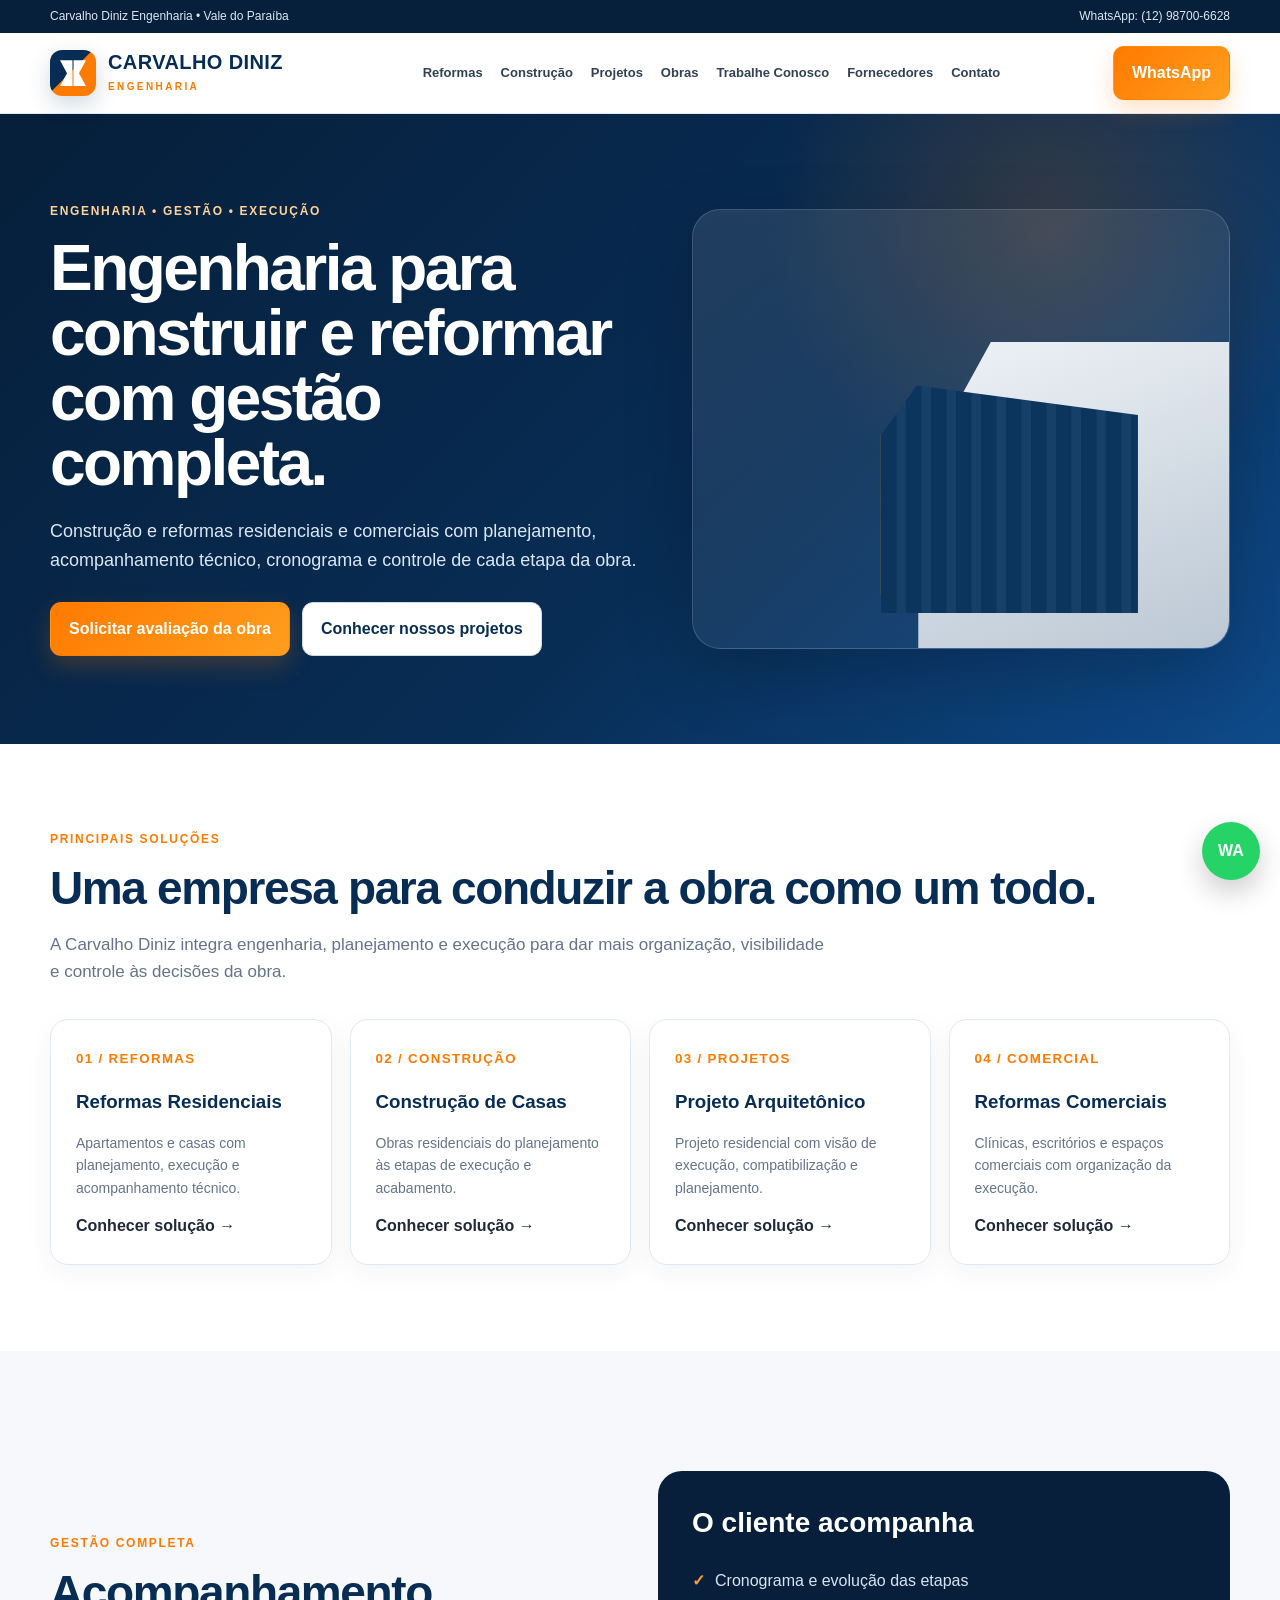
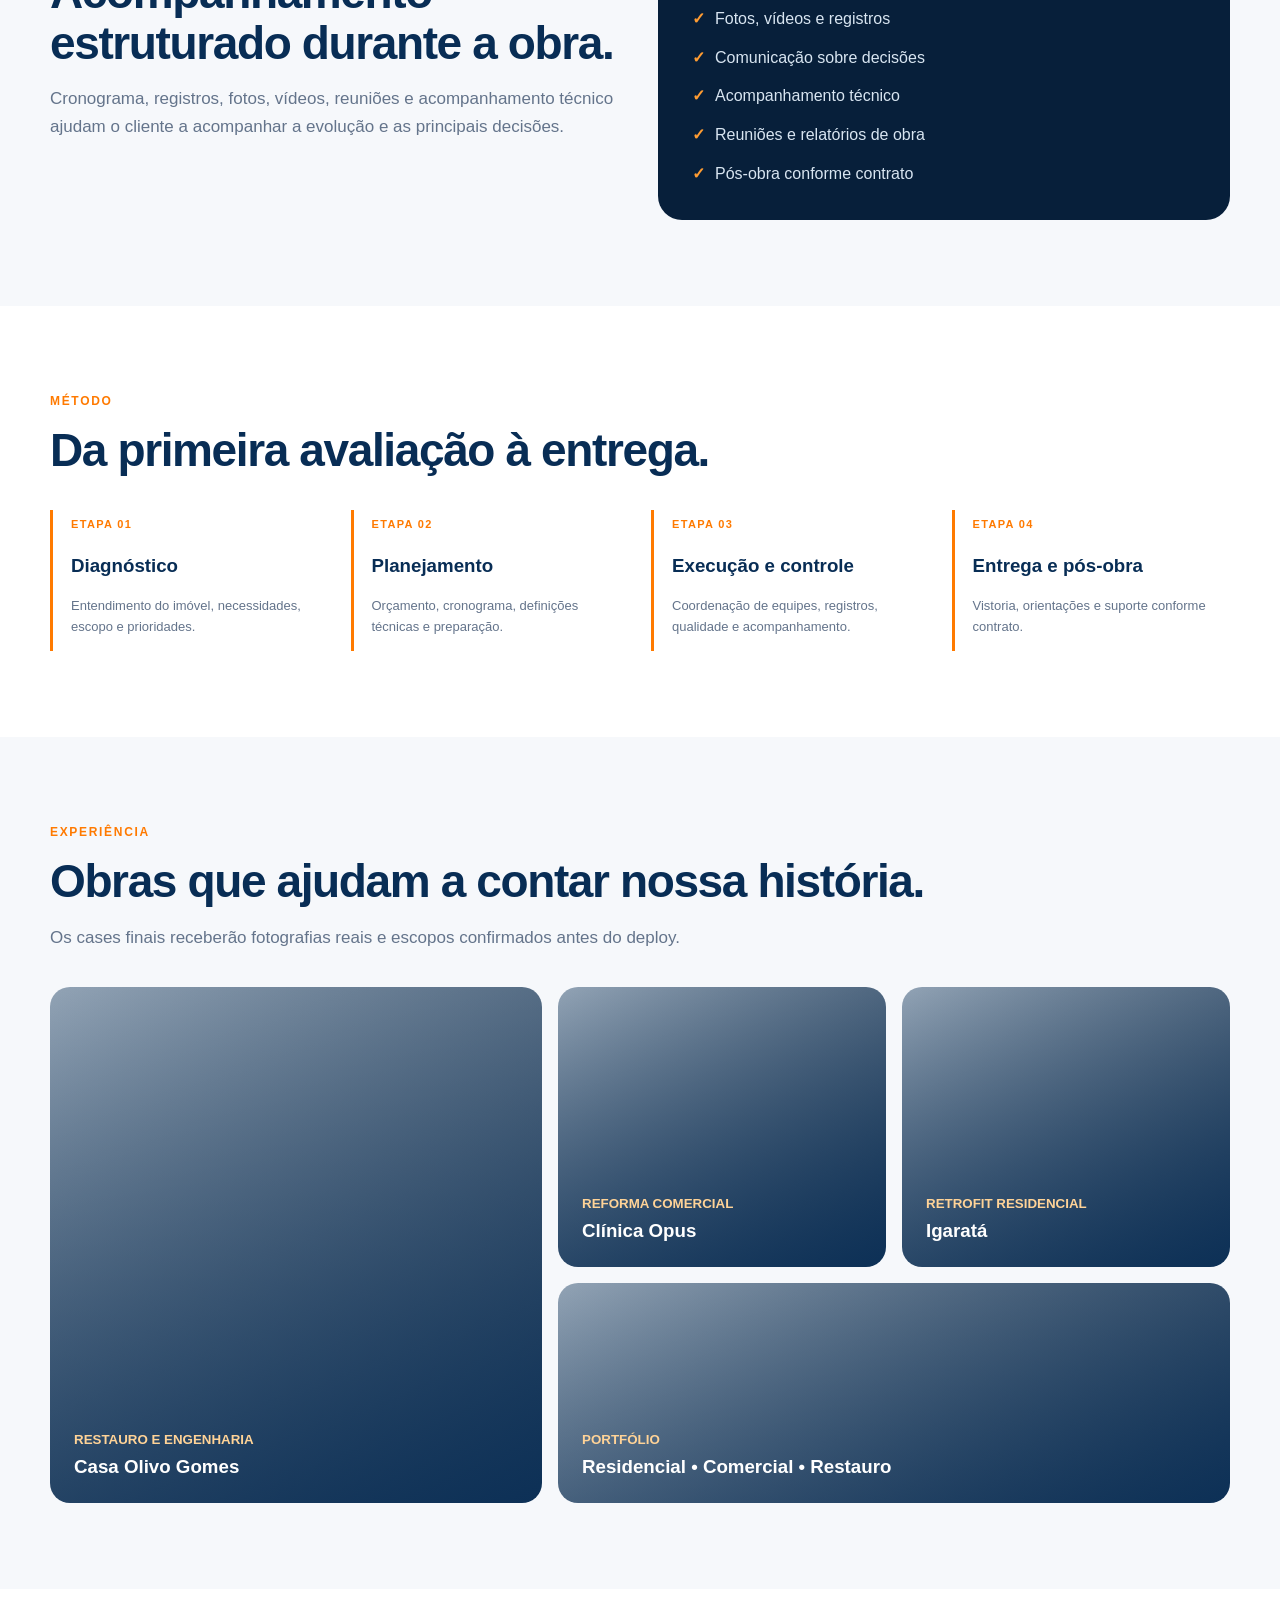
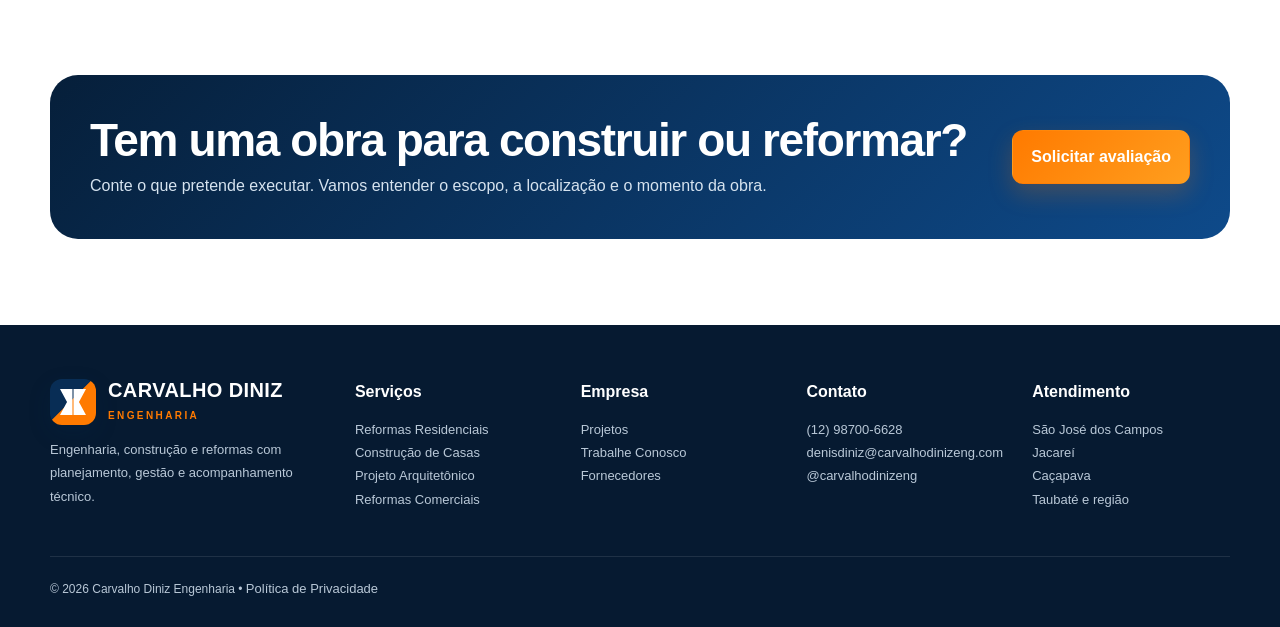
<file: index.html>
<!doctype html><html lang="pt-BR"><head>
<meta charset="utf-8"><meta name="viewport" content="width=device-width,initial-scale=1">
<title>Carvalho Diniz Engenharia | Construção e Reformas no Vale do Paraíba</title><meta name="description" content="Construção e reformas residenciais e comerciais com gestão completa, planejamento e acompanhamento técnico em São José dos Campos e região.">
<link rel="canonical" href="https://www.carvalhodinizeng.com/">
<meta property="og:type" content="website"><meta property="og:title" content="Carvalho Diniz Engenharia | Construção e Reformas no Vale do Paraíba"><meta property="og:description" content="Construção e reformas residenciais e comerciais com gestão completa, planejamento e acompanhamento técnico em São José dos Campos e região.">
<meta property="og:url" content="https://www.carvalhodinizeng.com/">
<link rel="stylesheet" href="assets/styles.css">
</head><body>
<div class="topbar"><div class="container"><span>Carvalho Diniz Engenharia • Vale do Paraíba</span><span>WhatsApp: (12) 98700-6628</span></div></div>
<header class="site-header"><div class="container nav">
<a class="brand" href="https://htmlpreview.github.io/?https://github.com/CarvalhoDiniz/site-carvalho-diniz/blob/github-pages-preview/index.html"><span class="brand-mark" aria-hidden="true"></span><span class="brand-text"><strong>CARVALHO DINIZ</strong><span>ENGENHARIA</span></span></a>
<nav class="nav-links">
<a href="https://htmlpreview.github.io/?https://github.com/CarvalhoDiniz/site-carvalho-diniz/blob/github-pages-preview/reformas-residenciais/index.html">Reformas</a><a href="https://htmlpreview.github.io/?https://github.com/CarvalhoDiniz/site-carvalho-diniz/blob/github-pages-preview/construcao-de-casas/index.html">Construção</a><a href="https://htmlpreview.github.io/?https://github.com/CarvalhoDiniz/site-carvalho-diniz/blob/github-pages-preview/projeto-arquitetonico/index.html">Projetos</a><a href="https://htmlpreview.github.io/?https://github.com/CarvalhoDiniz/site-carvalho-diniz/blob/github-pages-preview/projetos/index.html">Obras</a><a href="https://htmlpreview.github.io/?https://github.com/CarvalhoDiniz/site-carvalho-diniz/blob/github-pages-preview/trabalhe-conosco/index.html">Trabalhe Conosco</a><a href="https://htmlpreview.github.io/?https://github.com/CarvalhoDiniz/site-carvalho-diniz/blob/github-pages-preview/fornecedores/index.html">Fornecedores</a><a href="https://htmlpreview.github.io/?https://github.com/CarvalhoDiniz/site-carvalho-diniz/blob/github-pages-preview/contato/index.html">Contato</a>
</nav><div class="nav-cta"><button class="menu-btn" type="button">Menu</button><a class="btn btn-primary" data-track="whatsapp" href="https://wa.me/5512987006628">WhatsApp</a></div>
</div></header>
<main>
<section class="hero"><div class="container hero-grid"><div><div class="eyebrow">Engenharia • Gestão • Execução</div><h1>Engenharia para construir e reformar com gestão completa.</h1><p>Construção e reformas residenciais e comerciais com planejamento, acompanhamento técnico, cronograma e controle de cada etapa da obra.</p><div class="hero-actions"><a class="btn btn-primary" data-track="whatsapp" href="https://wa.me/5512987006628">Solicitar avaliação da obra</a><a class="btn btn-secondary" href="https://htmlpreview.github.io/?https://github.com/CarvalhoDiniz/site-carvalho-diniz/blob/github-pages-preview/projetos/index.html">Conhecer nossos projetos</a></div></div><div class="hero-visual" aria-label="Ilustração arquitetônica"></div></div></section>
<section class="section"><div class="container"><div class="eyebrow dark">Principais soluções</div><h2>Uma empresa para conduzir a obra como um todo.</h2><p class="lead">A Carvalho Diniz integra engenharia, planejamento e execução para dar mais organização, visibilidade e controle às decisões da obra.</p>
<div class="grid-4">
<div class="card"><small>01 / REFORMAS</small><h3>Reformas Residenciais</h3><p>Apartamentos e casas com planejamento, execução e acompanhamento técnico.</p><a href="https://htmlpreview.github.io/?https://github.com/CarvalhoDiniz/site-carvalho-diniz/blob/github-pages-preview/reformas-residenciais/index.html"><strong>Conhecer solução →</strong></a></div>
<div class="card"><small>02 / CONSTRUÇÃO</small><h3>Construção de Casas</h3><p>Obras residenciais do planejamento às etapas de execução e acabamento.</p><a href="https://htmlpreview.github.io/?https://github.com/CarvalhoDiniz/site-carvalho-diniz/blob/github-pages-preview/construcao-de-casas/index.html"><strong>Conhecer solução →</strong></a></div>
<div class="card"><small>03 / PROJETOS</small><h3>Projeto Arquitetônico</h3><p>Projeto residencial com visão de execução, compatibilização e planejamento.</p><a href="https://htmlpreview.github.io/?https://github.com/CarvalhoDiniz/site-carvalho-diniz/blob/github-pages-preview/projeto-arquitetonico/index.html"><strong>Conhecer solução →</strong></a></div>
<div class="card"><small>04 / COMERCIAL</small><h3>Reformas Comerciais</h3><p>Clínicas, escritórios e espaços comerciais com organização da execução.</p><a href="https://htmlpreview.github.io/?https://github.com/CarvalhoDiniz/site-carvalho-diniz/blob/github-pages-preview/reformas-comerciais/index.html"><strong>Conhecer solução →</strong></a></div>
</div></div></section>
<section class="section alt"><div class="container grid-2"><div><div class="eyebrow dark">Gestão completa</div><h2>Acompanhamento estruturado durante a obra.</h2><p class="lead">Cronograma, registros, fotos, vídeos, reuniões e acompanhamento técnico ajudam o cliente a acompanhar a evolução e as principais decisões.</p></div><div class="feature-list"><h3>O cliente acompanha</h3><ul><li>Cronograma e evolução das etapas</li><li>Fotos, vídeos e registros</li><li>Comunicação sobre decisões</li><li>Acompanhamento técnico</li><li>Reuniões e relatórios de obra</li><li>Pós-obra conforme contrato</li></ul></div></div></section>
<section class="section"><div class="container"><div class="eyebrow dark">Método</div><h2>Da primeira avaliação à entrega.</h2><div class="steps"><div class="step"><b>ETAPA 01</b><h3>Diagnóstico</h3><p>Entendimento do imóvel, necessidades, escopo e prioridades.</p></div><div class="step"><b>ETAPA 02</b><h3>Planejamento</h3><p>Orçamento, cronograma, definições técnicas e preparação.</p></div><div class="step"><b>ETAPA 03</b><h3>Execução e controle</h3><p>Coordenação de equipes, registros, qualidade e acompanhamento.</p></div><div class="step"><b>ETAPA 04</b><h3>Entrega e pós-obra</h3><p>Vistoria, orientações e suporte conforme contrato.</p></div></div></div></section>
<section class="section alt"><div class="container"><div class="eyebrow dark">Experiência</div><h2>Obras que ajudam a contar nossa história.</h2><p class="lead">Os cases finais receberão fotografias reais e escopos confirmados antes do deploy.</p><div class="case-grid"><div class="case"><div><small>RESTAURO E ENGENHARIA</small><h3>Casa Olivo Gomes</h3></div></div><div class="case"><div><small>REFORMA COMERCIAL</small><h3>Clínica Opus</h3></div></div><div class="case"><div><small>RETROFIT RESIDENCIAL</small><h3>Igaratá</h3></div></div><div class="case"><div><small>PORTFÓLIO</small><h3>Residencial • Comercial • Restauro</h3></div></div></div></div></section>
<section class="section"><div class="container"><div class="cta-band"><div><h2>Tem uma obra para construir ou reformar?</h2><p>Conte o que pretende executar. Vamos entender o escopo, a localização e o momento da obra.</p></div><a class="btn btn-primary" data-track="whatsapp" href="https://wa.me/5512987006628">Solicitar avaliação</a></div></div></section>
</main>
<footer class="site-footer"><div class="container footer-grid">
<div><a class="brand" href="https://htmlpreview.github.io/?https://github.com/CarvalhoDiniz/site-carvalho-diniz/blob/github-pages-preview/index.html"><span class="brand-mark"></span><span class="brand-text"><strong style="color:#fff">CARVALHO DINIZ</strong><span>ENGENHARIA</span></span></a><p>Engenharia, construção e reformas com planejamento, gestão e acompanhamento técnico.</p></div>
<div><h4>Serviços</h4><p><a href="https://htmlpreview.github.io/?https://github.com/CarvalhoDiniz/site-carvalho-diniz/blob/github-pages-preview/reformas-residenciais/index.html">Reformas Residenciais</a><br><a href="https://htmlpreview.github.io/?https://github.com/CarvalhoDiniz/site-carvalho-diniz/blob/github-pages-preview/construcao-de-casas/index.html">Construção de Casas</a><br><a href="https://htmlpreview.github.io/?https://github.com/CarvalhoDiniz/site-carvalho-diniz/blob/github-pages-preview/projeto-arquitetonico/index.html">Projeto Arquitetônico</a><br><a href="https://htmlpreview.github.io/?https://github.com/CarvalhoDiniz/site-carvalho-diniz/blob/github-pages-preview/reformas-comerciais/index.html">Reformas Comerciais</a></p></div>
<div><h4>Empresa</h4><p><a href="https://htmlpreview.github.io/?https://github.com/CarvalhoDiniz/site-carvalho-diniz/blob/github-pages-preview/projetos/index.html">Projetos</a><br><a href="https://htmlpreview.github.io/?https://github.com/CarvalhoDiniz/site-carvalho-diniz/blob/github-pages-preview/trabalhe-conosco/index.html">Trabalhe Conosco</a><br><a href="https://htmlpreview.github.io/?https://github.com/CarvalhoDiniz/site-carvalho-diniz/blob/github-pages-preview/fornecedores/index.html">Fornecedores</a></p></div>
<div><h4>Contato</h4><p><a data-track="phone" href="tel:+5512987006628">(12) 98700-6628</a><br>denisdiniz@carvalhodinizeng.com<br><a href="https://www.instagram.com/carvalhodinizeng/" target="_blank" rel="noopener">@carvalhodinizeng</a></p></div>
<div><h4>Atendimento</h4><p>São José dos Campos<br>Jacareí<br>Caçapava<br>Taubaté e região</p></div>
</div><div class="container footer-bottom">© <span data-year></span> Carvalho Diniz Engenharia • <a href="https://htmlpreview.github.io/?https://github.com/CarvalhoDiniz/site-carvalho-diniz/blob/github-pages-preview/politica-de-privacidade/index.html">Política de Privacidade</a></div></footer>
<a class="whatsapp-float" data-track="whatsapp" href="https://wa.me/5512987006628" aria-label="Falar no WhatsApp">WA</a>
<script src="/assets/site.js"></script></body></html>
</file>
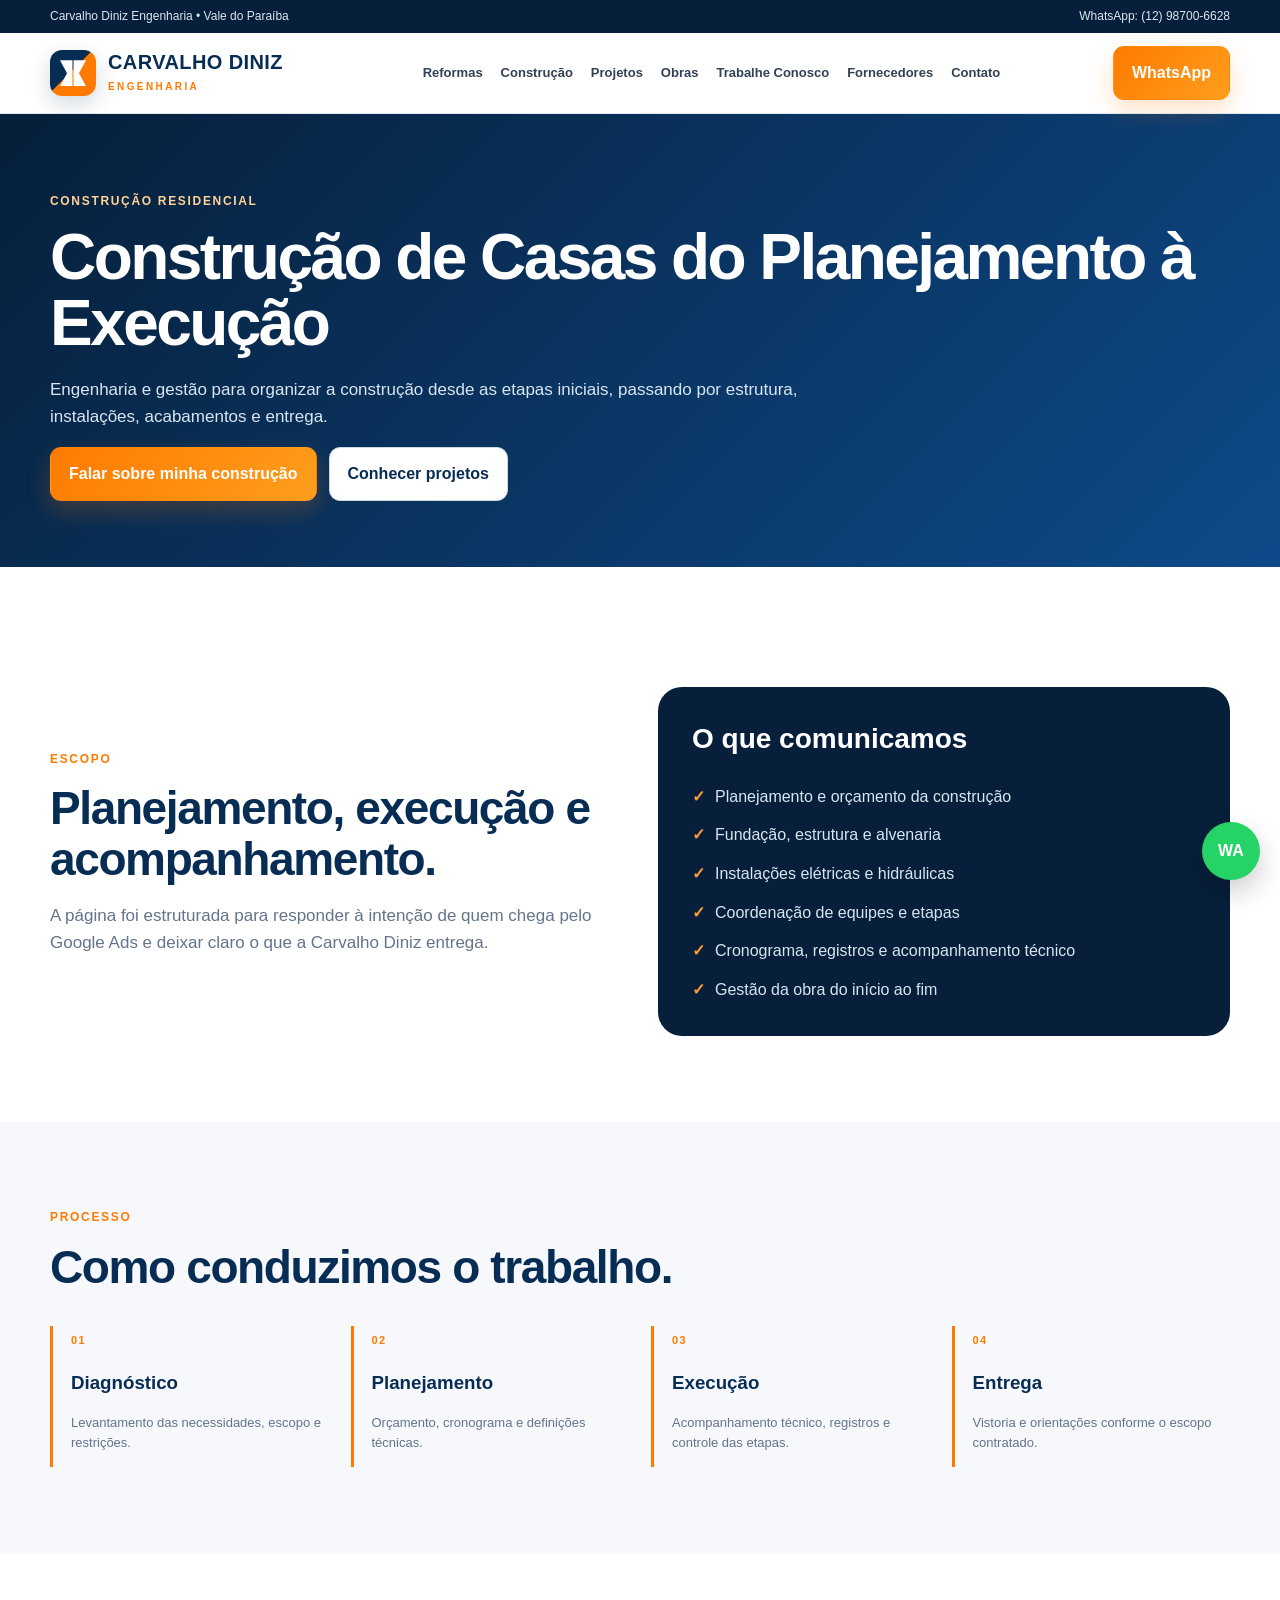
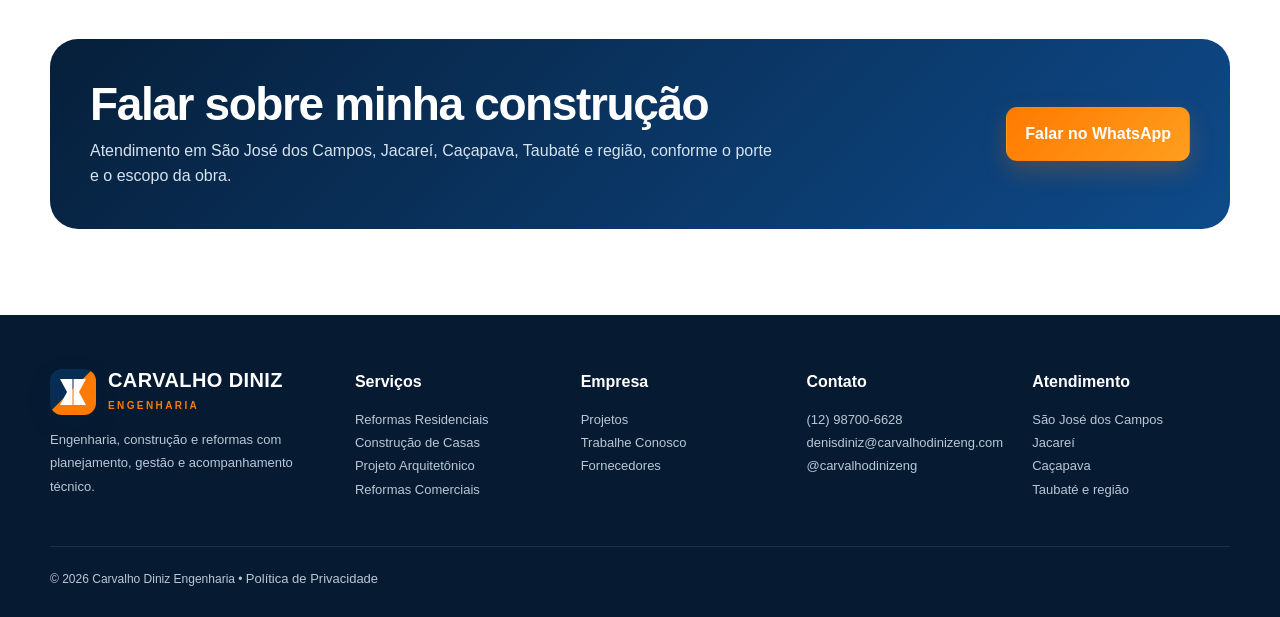
<file: construcao-de-casas/index.html>
<!doctype html><html lang="pt-BR"><head>
<meta charset="utf-8"><meta name="viewport" content="width=device-width,initial-scale=1">
<title>Construção de Casas em SJC e Região | Carvalho Diniz Engenharia</title><meta name="description" content="Construção de casas com planejamento, gestão e acompanhamento técnico em São José dos Campos e Vale do Paraíba.">
<link rel="canonical" href="https://www.carvalhodinizeng.com/construcao-de-casas/">
<meta property="og:type" content="website"><meta property="og:title" content="Construção de Casas em SJC e Região | Carvalho Diniz Engenharia"><meta property="og:description" content="Construção de casas com planejamento, gestão e acompanhamento técnico em São José dos Campos e Vale do Paraíba.">
<meta property="og:url" content="https://www.carvalhodinizeng.com/construcao-de-casas/">
<link rel="stylesheet" href="../assets/styles.css">
</head><body>
<div class="topbar"><div class="container"><span>Carvalho Diniz Engenharia • Vale do Paraíba</span><span>WhatsApp: (12) 98700-6628</span></div></div>
<header class="site-header"><div class="container nav">
<a class="brand" href="https://htmlpreview.github.io/?https://github.com/CarvalhoDiniz/site-carvalho-diniz/blob/github-pages-preview/index.html"><span class="brand-mark" aria-hidden="true"></span><span class="brand-text"><strong>CARVALHO DINIZ</strong><span>ENGENHARIA</span></span></a>
<nav class="nav-links">
<a href="https://htmlpreview.github.io/?https://github.com/CarvalhoDiniz/site-carvalho-diniz/blob/github-pages-preview/reformas-residenciais/index.html">Reformas</a><a href="https://htmlpreview.github.io/?https://github.com/CarvalhoDiniz/site-carvalho-diniz/blob/github-pages-preview/construcao-de-casas/index.html">Construção</a><a href="https://htmlpreview.github.io/?https://github.com/CarvalhoDiniz/site-carvalho-diniz/blob/github-pages-preview/projeto-arquitetonico/index.html">Projetos</a><a href="https://htmlpreview.github.io/?https://github.com/CarvalhoDiniz/site-carvalho-diniz/blob/github-pages-preview/projetos/index.html">Obras</a><a href="https://htmlpreview.github.io/?https://github.com/CarvalhoDiniz/site-carvalho-diniz/blob/github-pages-preview/trabalhe-conosco/index.html">Trabalhe Conosco</a><a href="https://htmlpreview.github.io/?https://github.com/CarvalhoDiniz/site-carvalho-diniz/blob/github-pages-preview/fornecedores/index.html">Fornecedores</a><a href="https://htmlpreview.github.io/?https://github.com/CarvalhoDiniz/site-carvalho-diniz/blob/github-pages-preview/contato/index.html">Contato</a>
</nav><div class="nav-cta"><button class="menu-btn" type="button">Menu</button><a class="btn btn-primary" data-track="whatsapp" href="https://wa.me/5512987006628">WhatsApp</a></div>
</div></header>
<main><section class="subhero"><div class="container"><div class="eyebrow">Construção residencial</div><h1>Construção de Casas do Planejamento à Execução</h1><p>Engenharia e gestão para organizar a construção desde as etapas iniciais, passando por estrutura, instalações, acabamentos e entrega.</p><div class="hero-actions"><a class="btn btn-primary" data-track="whatsapp" href="https://wa.me/5512987006628">Falar sobre minha construção</a><a class="btn btn-secondary" href="https://htmlpreview.github.io/?https://github.com/CarvalhoDiniz/site-carvalho-diniz/blob/github-pages-preview/projetos/index.html">Conhecer projetos</a></div></div></section>
<section class="section"><div class="container grid-2"><div><div class="eyebrow dark">Escopo</div><h2>Planejamento, execução e acompanhamento.</h2><p class="lead">A página foi estruturada para responder à intenção de quem chega pelo Google Ads e deixar claro o que a Carvalho Diniz entrega.</p></div><div class="feature-list"><h3>O que comunicamos</h3><ul><li>Planejamento e orçamento da construção</li><li>Fundação, estrutura e alvenaria</li><li>Instalações elétricas e hidráulicas</li><li>Coordenação de equipes e etapas</li><li>Cronograma, registros e acompanhamento técnico</li><li>Gestão da obra do início ao fim</li></ul></div></div></section>
<section class="section alt"><div class="container"><div class="eyebrow dark">Processo</div><h2>Como conduzimos o trabalho.</h2><div class="steps"><div class="step"><b>01</b><h3>Diagnóstico</h3><p>Levantamento das necessidades, escopo e restrições.</p></div><div class="step"><b>02</b><h3>Planejamento</h3><p>Orçamento, cronograma e definições técnicas.</p></div><div class="step"><b>03</b><h3>Execução</h3><p>Acompanhamento técnico, registros e controle das etapas.</p></div><div class="step"><b>04</b><h3>Entrega</h3><p>Vistoria e orientações conforme o escopo contratado.</p></div></div></div></section>
<section class="section"><div class="container"><div class="cta-band"><div><h2>Falar sobre minha construção</h2><p>Atendimento em São José dos Campos, Jacareí, Caçapava, Taubaté e região, conforme o porte e o escopo da obra.</p></div><a class="btn btn-primary" data-track="whatsapp" href="https://wa.me/5512987006628">Falar no WhatsApp</a></div></div></section></main>
<footer class="site-footer"><div class="container footer-grid">
<div><a class="brand" href="https://htmlpreview.github.io/?https://github.com/CarvalhoDiniz/site-carvalho-diniz/blob/github-pages-preview/index.html"><span class="brand-mark"></span><span class="brand-text"><strong style="color:#fff">CARVALHO DINIZ</strong><span>ENGENHARIA</span></span></a><p>Engenharia, construção e reformas com planejamento, gestão e acompanhamento técnico.</p></div>
<div><h4>Serviços</h4><p><a href="https://htmlpreview.github.io/?https://github.com/CarvalhoDiniz/site-carvalho-diniz/blob/github-pages-preview/reformas-residenciais/index.html">Reformas Residenciais</a><br><a href="https://htmlpreview.github.io/?https://github.com/CarvalhoDiniz/site-carvalho-diniz/blob/github-pages-preview/construcao-de-casas/index.html">Construção de Casas</a><br><a href="https://htmlpreview.github.io/?https://github.com/CarvalhoDiniz/site-carvalho-diniz/blob/github-pages-preview/projeto-arquitetonico/index.html">Projeto Arquitetônico</a><br><a href="https://htmlpreview.github.io/?https://github.com/CarvalhoDiniz/site-carvalho-diniz/blob/github-pages-preview/reformas-comerciais/index.html">Reformas Comerciais</a></p></div>
<div><h4>Empresa</h4><p><a href="https://htmlpreview.github.io/?https://github.com/CarvalhoDiniz/site-carvalho-diniz/blob/github-pages-preview/projetos/index.html">Projetos</a><br><a href="https://htmlpreview.github.io/?https://github.com/CarvalhoDiniz/site-carvalho-diniz/blob/github-pages-preview/trabalhe-conosco/index.html">Trabalhe Conosco</a><br><a href="https://htmlpreview.github.io/?https://github.com/CarvalhoDiniz/site-carvalho-diniz/blob/github-pages-preview/fornecedores/index.html">Fornecedores</a></p></div>
<div><h4>Contato</h4><p><a data-track="phone" href="tel:+5512987006628">(12) 98700-6628</a><br>denisdiniz@carvalhodinizeng.com<br><a href="https://www.instagram.com/carvalhodinizeng/" target="_blank" rel="noopener">@carvalhodinizeng</a></p></div>
<div><h4>Atendimento</h4><p>São José dos Campos<br>Jacareí<br>Caçapava<br>Taubaté e região</p></div>
</div><div class="container footer-bottom">© <span data-year></span> Carvalho Diniz Engenharia • <a href="https://htmlpreview.github.io/?https://github.com/CarvalhoDiniz/site-carvalho-diniz/blob/github-pages-preview/politica-de-privacidade/index.html">Política de Privacidade</a></div></footer>
<a class="whatsapp-float" data-track="whatsapp" href="https://wa.me/5512987006628" aria-label="Falar no WhatsApp">WA</a>
<script src="../assets/site.js"></script></body></html>
</file>
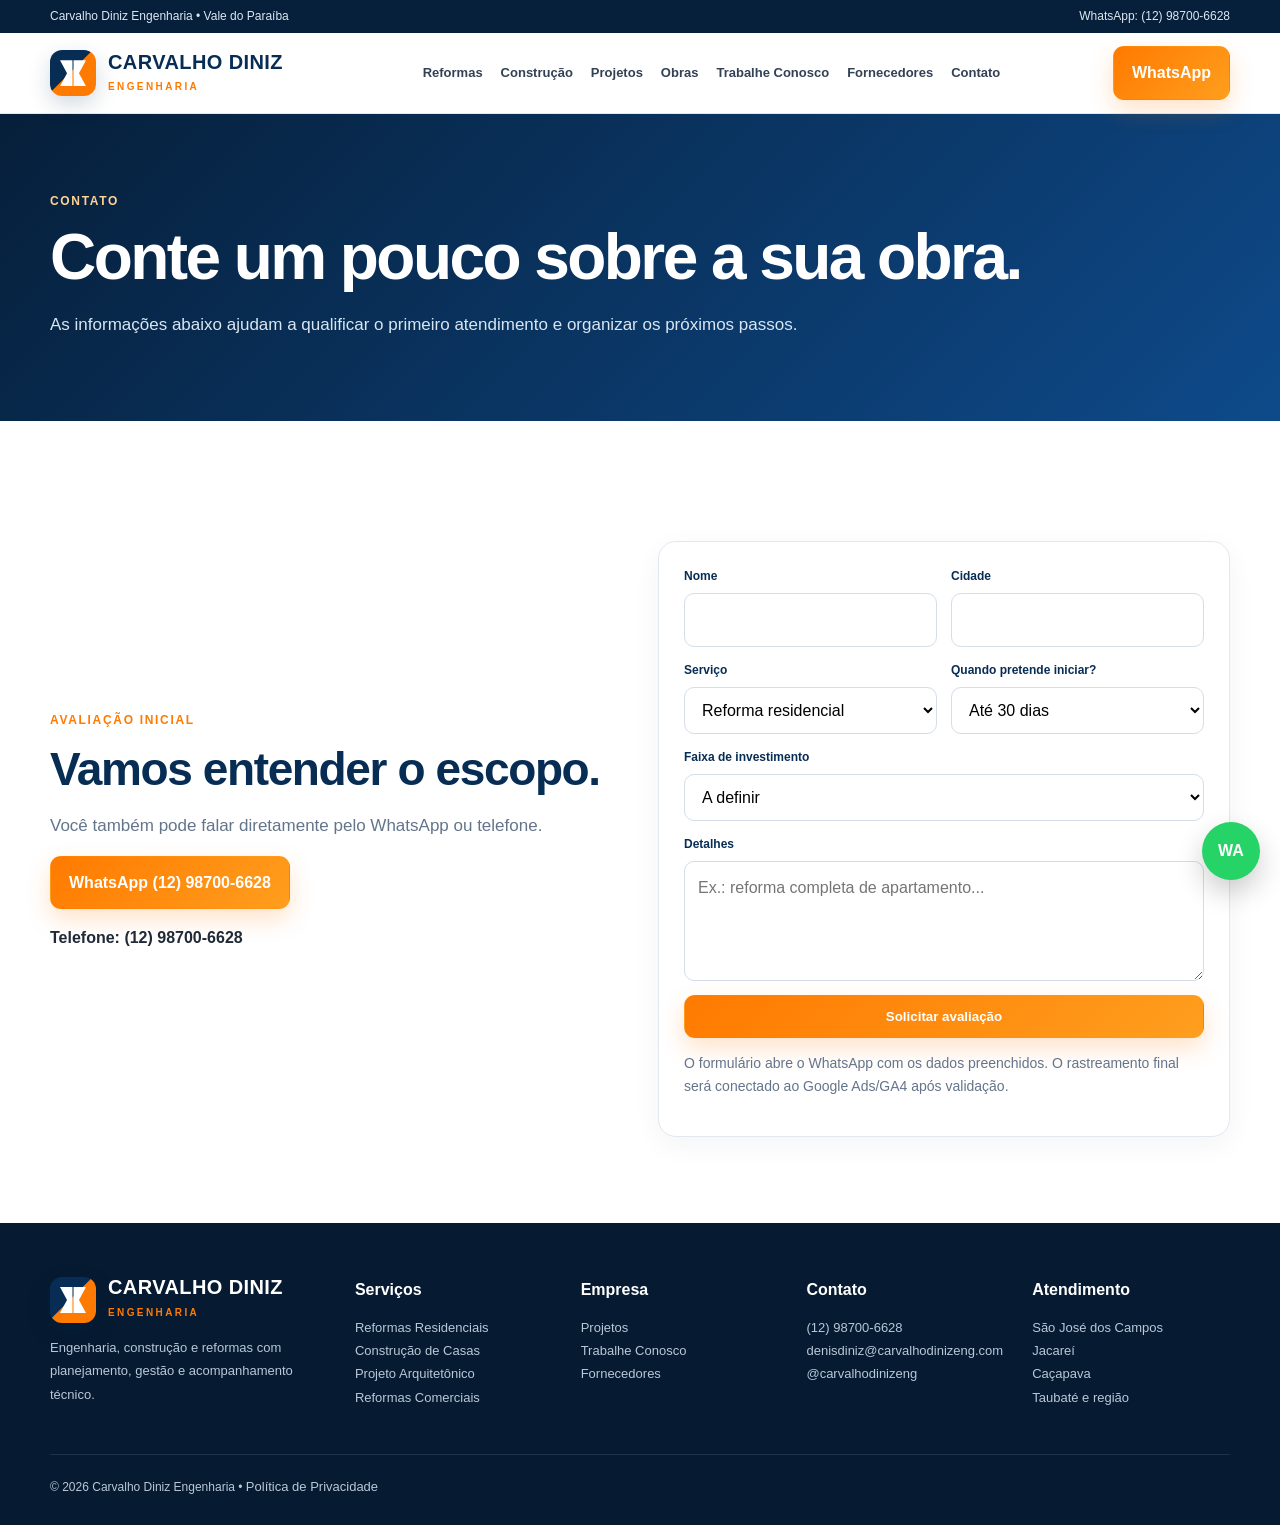
<file: contato/index.html>
<!doctype html><html lang="pt-BR"><head>
<meta charset="utf-8"><meta name="viewport" content="width=device-width,initial-scale=1">
<title>Contato | Carvalho Diniz Engenharia</title><meta name="description" content="Solicite uma avaliação para sua construção, reforma ou projeto no Vale do Paraíba.">
<link rel="canonical" href="https://www.carvalhodinizeng.com/contato/">
<meta property="og:type" content="website"><meta property="og:title" content="Contato | Carvalho Diniz Engenharia"><meta property="og:description" content="Solicite uma avaliação para sua construção, reforma ou projeto no Vale do Paraíba.">
<meta property="og:url" content="https://www.carvalhodinizeng.com/contato/">
<link rel="stylesheet" href="../assets/styles.css">
</head><body>
<div class="topbar"><div class="container"><span>Carvalho Diniz Engenharia • Vale do Paraíba</span><span>WhatsApp: (12) 98700-6628</span></div></div>
<header class="site-header"><div class="container nav">
<a class="brand" href="https://htmlpreview.github.io/?https://github.com/CarvalhoDiniz/site-carvalho-diniz/blob/github-pages-preview/index.html"><span class="brand-mark" aria-hidden="true"></span><span class="brand-text"><strong>CARVALHO DINIZ</strong><span>ENGENHARIA</span></span></a>
<nav class="nav-links">
<a href="https://htmlpreview.github.io/?https://github.com/CarvalhoDiniz/site-carvalho-diniz/blob/github-pages-preview/reformas-residenciais/index.html">Reformas</a><a href="https://htmlpreview.github.io/?https://github.com/CarvalhoDiniz/site-carvalho-diniz/blob/github-pages-preview/construcao-de-casas/index.html">Construção</a><a href="https://htmlpreview.github.io/?https://github.com/CarvalhoDiniz/site-carvalho-diniz/blob/github-pages-preview/projeto-arquitetonico/index.html">Projetos</a><a href="https://htmlpreview.github.io/?https://github.com/CarvalhoDiniz/site-carvalho-diniz/blob/github-pages-preview/projetos/index.html">Obras</a><a href="https://htmlpreview.github.io/?https://github.com/CarvalhoDiniz/site-carvalho-diniz/blob/github-pages-preview/trabalhe-conosco/index.html">Trabalhe Conosco</a><a href="https://htmlpreview.github.io/?https://github.com/CarvalhoDiniz/site-carvalho-diniz/blob/github-pages-preview/fornecedores/index.html">Fornecedores</a><a href="https://htmlpreview.github.io/?https://github.com/CarvalhoDiniz/site-carvalho-diniz/blob/github-pages-preview/contato/index.html">Contato</a>
</nav><div class="nav-cta"><button class="menu-btn" type="button">Menu</button><a class="btn btn-primary" data-track="whatsapp" href="https://wa.me/5512987006628">WhatsApp</a></div>
</div></header>
<main><section class="subhero"><div class="container"><div class="eyebrow">Contato</div><h1>Conte um pouco sobre a sua obra.</h1><p>As informações abaixo ajudam a qualificar o primeiro atendimento e organizar os próximos passos.</p></div></section>
<section class="section"><div class="container grid-2"><div><div class="eyebrow dark">Avaliação inicial</div><h2>Vamos entender o escopo.</h2><p class="lead">Você também pode falar diretamente pelo WhatsApp ou telefone.</p><p><a class="btn btn-primary" data-track="whatsapp" href="https://wa.me/5512987006628">WhatsApp (12) 98700-6628</a></p><p><a data-track="phone" href="tel:+5512987006628"><strong>Telefone: (12) 98700-6628</strong></a></p></div>
<div class="card"><form data-whatsapp-form><div class="form-grid"><div class="field"><label>Nome</label><input name="nome" required></div><div class="field"><label>Cidade</label><input name="cidade" required></div><div class="field"><label>Serviço</label><select name="servico"><option>Reforma residencial</option><option>Construção de casa</option><option>Projeto arquitetônico</option><option>Reforma comercial</option></select></div><div class="field"><label>Quando pretende iniciar?</label><select name="prazo"><option>Até 30 dias</option><option>1 a 3 meses</option><option>3 a 6 meses</option><option>Mais adiante</option></select></div><div class="field full"><label>Faixa de investimento</label><select name="investimento"><option>A definir</option><option>Até R$ 30 mil</option><option>R$ 30 a 80 mil</option><option>R$ 80 a 150 mil</option><option>Acima de R$ 150 mil</option></select></div><div class="field full"><label>Detalhes</label><textarea name="mensagem" placeholder="Ex.: reforma completa de apartamento..."></textarea></div><div class="field full"><button class="btn btn-primary" type="submit">Solicitar avaliação</button></div></div></form><p class="note">O formulário abre o WhatsApp com os dados preenchidos. O rastreamento final será conectado ao Google Ads/GA4 após validação.</p></div></div></section></main>
<footer class="site-footer"><div class="container footer-grid">
<div><a class="brand" href="https://htmlpreview.github.io/?https://github.com/CarvalhoDiniz/site-carvalho-diniz/blob/github-pages-preview/index.html"><span class="brand-mark"></span><span class="brand-text"><strong style="color:#fff">CARVALHO DINIZ</strong><span>ENGENHARIA</span></span></a><p>Engenharia, construção e reformas com planejamento, gestão e acompanhamento técnico.</p></div>
<div><h4>Serviços</h4><p><a href="https://htmlpreview.github.io/?https://github.com/CarvalhoDiniz/site-carvalho-diniz/blob/github-pages-preview/reformas-residenciais/index.html">Reformas Residenciais</a><br><a href="https://htmlpreview.github.io/?https://github.com/CarvalhoDiniz/site-carvalho-diniz/blob/github-pages-preview/construcao-de-casas/index.html">Construção de Casas</a><br><a href="https://htmlpreview.github.io/?https://github.com/CarvalhoDiniz/site-carvalho-diniz/blob/github-pages-preview/projeto-arquitetonico/index.html">Projeto Arquitetônico</a><br><a href="https://htmlpreview.github.io/?https://github.com/CarvalhoDiniz/site-carvalho-diniz/blob/github-pages-preview/reformas-comerciais/index.html">Reformas Comerciais</a></p></div>
<div><h4>Empresa</h4><p><a href="https://htmlpreview.github.io/?https://github.com/CarvalhoDiniz/site-carvalho-diniz/blob/github-pages-preview/projetos/index.html">Projetos</a><br><a href="https://htmlpreview.github.io/?https://github.com/CarvalhoDiniz/site-carvalho-diniz/blob/github-pages-preview/trabalhe-conosco/index.html">Trabalhe Conosco</a><br><a href="https://htmlpreview.github.io/?https://github.com/CarvalhoDiniz/site-carvalho-diniz/blob/github-pages-preview/fornecedores/index.html">Fornecedores</a></p></div>
<div><h4>Contato</h4><p><a data-track="phone" href="tel:+5512987006628">(12) 98700-6628</a><br>denisdiniz@carvalhodinizeng.com<br><a href="https://www.instagram.com/carvalhodinizeng/" target="_blank" rel="noopener">@carvalhodinizeng</a></p></div>
<div><h4>Atendimento</h4><p>São José dos Campos<br>Jacareí<br>Caçapava<br>Taubaté e região</p></div>
</div><div class="container footer-bottom">© <span data-year></span> Carvalho Diniz Engenharia • <a href="https://htmlpreview.github.io/?https://github.com/CarvalhoDiniz/site-carvalho-diniz/blob/github-pages-preview/politica-de-privacidade/index.html">Política de Privacidade</a></div></footer>
<a class="whatsapp-float" data-track="whatsapp" href="https://wa.me/5512987006628" aria-label="Falar no WhatsApp">WA</a>
<script src="../assets/site.js"></script></body></html>
</file>
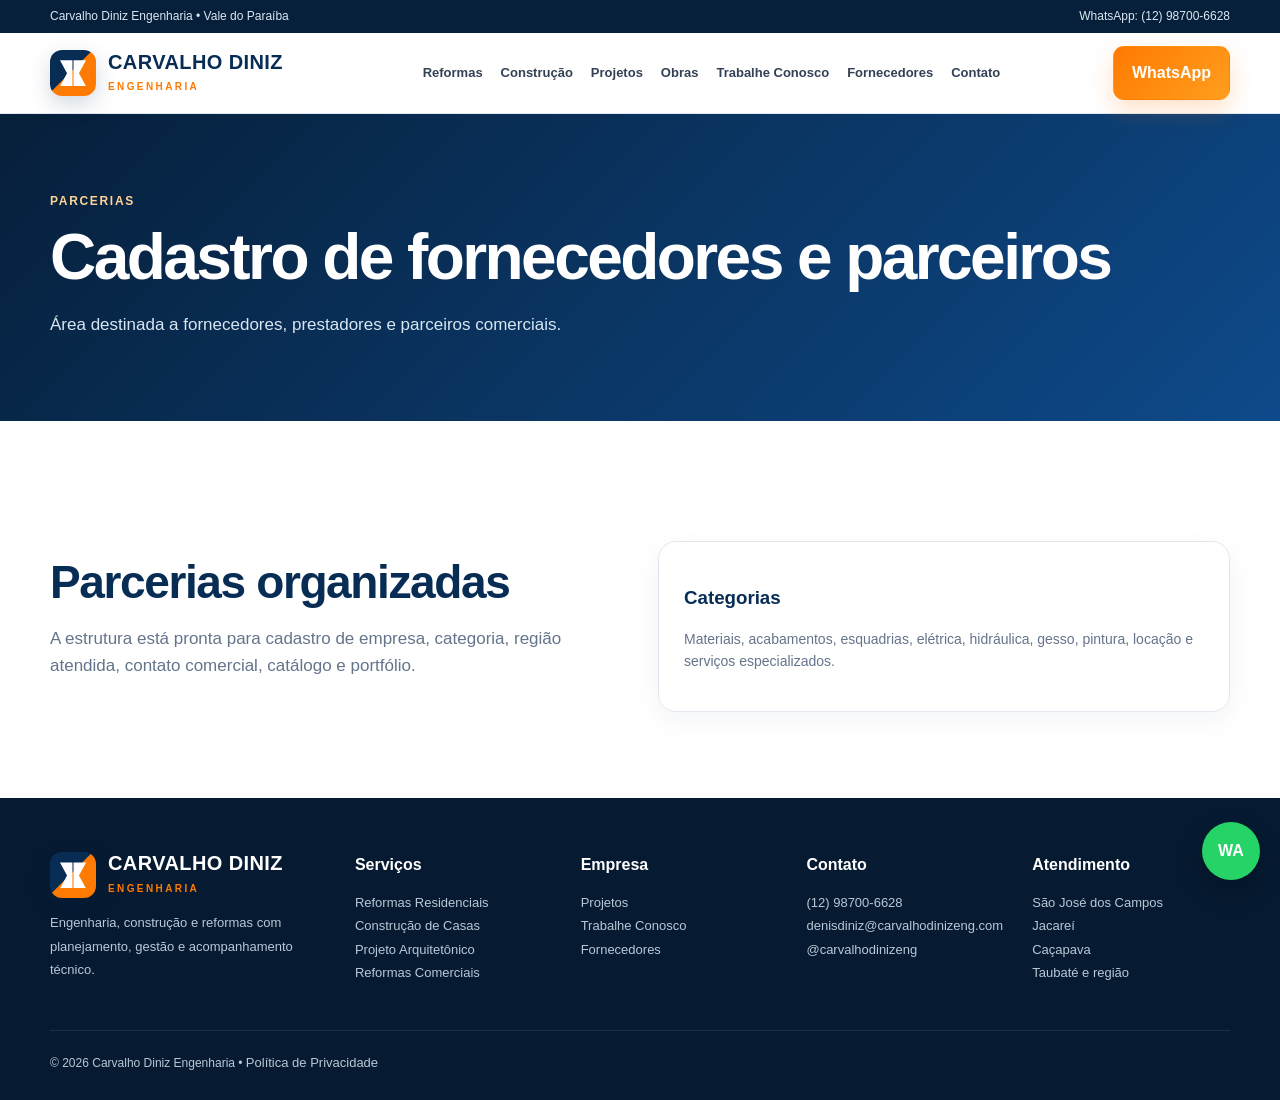
<file: fornecedores/index.html>
<!doctype html><html lang="pt-BR"><head>
<meta charset="utf-8"><meta name="viewport" content="width=device-width,initial-scale=1">
<title>Fornecedores | Carvalho Diniz Engenharia</title><meta name="description" content="Área destinada a fornecedores, prestadores e parceiros comerciais.">
<link rel="canonical" href="https://www.carvalhodinizeng.com/fornecedores/">
<meta property="og:type" content="website"><meta property="og:title" content="Fornecedores | Carvalho Diniz Engenharia"><meta property="og:description" content="Área destinada a fornecedores, prestadores e parceiros comerciais.">
<meta property="og:url" content="https://www.carvalhodinizeng.com/fornecedores/">
<link rel="stylesheet" href="../assets/styles.css">
</head><body>
<div class="topbar"><div class="container"><span>Carvalho Diniz Engenharia • Vale do Paraíba</span><span>WhatsApp: (12) 98700-6628</span></div></div>
<header class="site-header"><div class="container nav">
<a class="brand" href="https://htmlpreview.github.io/?https://github.com/CarvalhoDiniz/site-carvalho-diniz/blob/github-pages-preview/index.html"><span class="brand-mark" aria-hidden="true"></span><span class="brand-text"><strong>CARVALHO DINIZ</strong><span>ENGENHARIA</span></span></a>
<nav class="nav-links">
<a href="https://htmlpreview.github.io/?https://github.com/CarvalhoDiniz/site-carvalho-diniz/blob/github-pages-preview/reformas-residenciais/index.html">Reformas</a><a href="https://htmlpreview.github.io/?https://github.com/CarvalhoDiniz/site-carvalho-diniz/blob/github-pages-preview/construcao-de-casas/index.html">Construção</a><a href="https://htmlpreview.github.io/?https://github.com/CarvalhoDiniz/site-carvalho-diniz/blob/github-pages-preview/projeto-arquitetonico/index.html">Projetos</a><a href="https://htmlpreview.github.io/?https://github.com/CarvalhoDiniz/site-carvalho-diniz/blob/github-pages-preview/projetos/index.html">Obras</a><a href="https://htmlpreview.github.io/?https://github.com/CarvalhoDiniz/site-carvalho-diniz/blob/github-pages-preview/trabalhe-conosco/index.html">Trabalhe Conosco</a><a href="https://htmlpreview.github.io/?https://github.com/CarvalhoDiniz/site-carvalho-diniz/blob/github-pages-preview/fornecedores/index.html">Fornecedores</a><a href="https://htmlpreview.github.io/?https://github.com/CarvalhoDiniz/site-carvalho-diniz/blob/github-pages-preview/contato/index.html">Contato</a>
</nav><div class="nav-cta"><button class="menu-btn" type="button">Menu</button><a class="btn btn-primary" data-track="whatsapp" href="https://wa.me/5512987006628">WhatsApp</a></div>
</div></header>
<main><section class="subhero"><div class="container"><div class="eyebrow">Parcerias</div><h1>Cadastro de fornecedores e parceiros</h1><p>Área destinada a fornecedores, prestadores e parceiros comerciais.</p></div></section><section class="section"><div class="container"><div class="grid-2"><div><h2>Parcerias organizadas</h2><p class="lead">A estrutura está pronta para cadastro de empresa, categoria, região atendida, contato comercial, catálogo e portfólio.</p></div><div class="card"><h3>Categorias</h3><p>Materiais, acabamentos, esquadrias, elétrica, hidráulica, gesso, pintura, locação e serviços especializados.</p></div></div></div></section></main>
<footer class="site-footer"><div class="container footer-grid">
<div><a class="brand" href="https://htmlpreview.github.io/?https://github.com/CarvalhoDiniz/site-carvalho-diniz/blob/github-pages-preview/index.html"><span class="brand-mark"></span><span class="brand-text"><strong style="color:#fff">CARVALHO DINIZ</strong><span>ENGENHARIA</span></span></a><p>Engenharia, construção e reformas com planejamento, gestão e acompanhamento técnico.</p></div>
<div><h4>Serviços</h4><p><a href="https://htmlpreview.github.io/?https://github.com/CarvalhoDiniz/site-carvalho-diniz/blob/github-pages-preview/reformas-residenciais/index.html">Reformas Residenciais</a><br><a href="https://htmlpreview.github.io/?https://github.com/CarvalhoDiniz/site-carvalho-diniz/blob/github-pages-preview/construcao-de-casas/index.html">Construção de Casas</a><br><a href="https://htmlpreview.github.io/?https://github.com/CarvalhoDiniz/site-carvalho-diniz/blob/github-pages-preview/projeto-arquitetonico/index.html">Projeto Arquitetônico</a><br><a href="https://htmlpreview.github.io/?https://github.com/CarvalhoDiniz/site-carvalho-diniz/blob/github-pages-preview/reformas-comerciais/index.html">Reformas Comerciais</a></p></div>
<div><h4>Empresa</h4><p><a href="https://htmlpreview.github.io/?https://github.com/CarvalhoDiniz/site-carvalho-diniz/blob/github-pages-preview/projetos/index.html">Projetos</a><br><a href="https://htmlpreview.github.io/?https://github.com/CarvalhoDiniz/site-carvalho-diniz/blob/github-pages-preview/trabalhe-conosco/index.html">Trabalhe Conosco</a><br><a href="https://htmlpreview.github.io/?https://github.com/CarvalhoDiniz/site-carvalho-diniz/blob/github-pages-preview/fornecedores/index.html">Fornecedores</a></p></div>
<div><h4>Contato</h4><p><a data-track="phone" href="tel:+5512987006628">(12) 98700-6628</a><br>denisdiniz@carvalhodinizeng.com<br><a href="https://www.instagram.com/carvalhodinizeng/" target="_blank" rel="noopener">@carvalhodinizeng</a></p></div>
<div><h4>Atendimento</h4><p>São José dos Campos<br>Jacareí<br>Caçapava<br>Taubaté e região</p></div>
</div><div class="container footer-bottom">© <span data-year></span> Carvalho Diniz Engenharia • <a href="https://htmlpreview.github.io/?https://github.com/CarvalhoDiniz/site-carvalho-diniz/blob/github-pages-preview/politica-de-privacidade/index.html">Política de Privacidade</a></div></footer>
<a class="whatsapp-float" data-track="whatsapp" href="https://wa.me/5512987006628" aria-label="Falar no WhatsApp">WA</a>
<script src="../assets/site.js"></script></body></html>
</file>
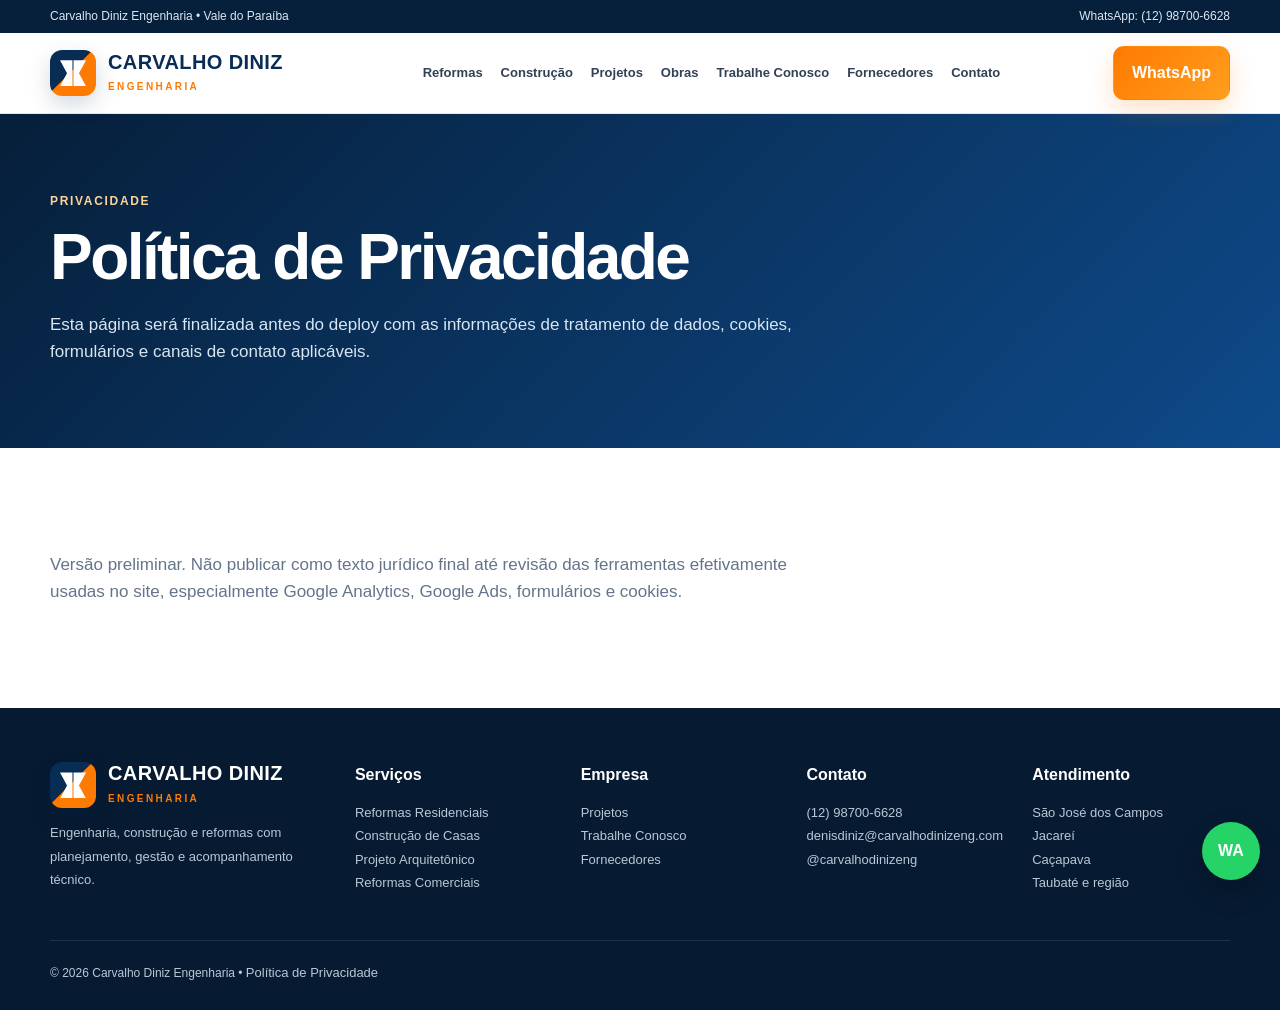
<file: politica-de-privacidade/index.html>
<!doctype html><html lang="pt-BR"><head>
<meta charset="utf-8"><meta name="viewport" content="width=device-width,initial-scale=1">
<title>Política de Privacidade | Carvalho Diniz Engenharia</title><meta name="description" content="Esta página será finalizada antes do deploy com as informações de tratamento de dados, cookies, formulários e canais de contato aplicáveis.">
<link rel="canonical" href="https://www.carvalhodinizeng.com/politica-de-privacidade/">
<meta property="og:type" content="website"><meta property="og:title" content="Política de Privacidade | Carvalho Diniz Engenharia"><meta property="og:description" content="Esta página será finalizada antes do deploy com as informações de tratamento de dados, cookies, formulários e canais de contato aplicáveis.">
<meta property="og:url" content="https://www.carvalhodinizeng.com/politica-de-privacidade/">
<link rel="stylesheet" href="../assets/styles.css">
</head><body>
<div class="topbar"><div class="container"><span>Carvalho Diniz Engenharia • Vale do Paraíba</span><span>WhatsApp: (12) 98700-6628</span></div></div>
<header class="site-header"><div class="container nav">
<a class="brand" href="https://htmlpreview.github.io/?https://github.com/CarvalhoDiniz/site-carvalho-diniz/blob/github-pages-preview/index.html"><span class="brand-mark" aria-hidden="true"></span><span class="brand-text"><strong>CARVALHO DINIZ</strong><span>ENGENHARIA</span></span></a>
<nav class="nav-links">
<a href="https://htmlpreview.github.io/?https://github.com/CarvalhoDiniz/site-carvalho-diniz/blob/github-pages-preview/reformas-residenciais/index.html">Reformas</a><a href="https://htmlpreview.github.io/?https://github.com/CarvalhoDiniz/site-carvalho-diniz/blob/github-pages-preview/construcao-de-casas/index.html">Construção</a><a href="https://htmlpreview.github.io/?https://github.com/CarvalhoDiniz/site-carvalho-diniz/blob/github-pages-preview/projeto-arquitetonico/index.html">Projetos</a><a href="https://htmlpreview.github.io/?https://github.com/CarvalhoDiniz/site-carvalho-diniz/blob/github-pages-preview/projetos/index.html">Obras</a><a href="https://htmlpreview.github.io/?https://github.com/CarvalhoDiniz/site-carvalho-diniz/blob/github-pages-preview/trabalhe-conosco/index.html">Trabalhe Conosco</a><a href="https://htmlpreview.github.io/?https://github.com/CarvalhoDiniz/site-carvalho-diniz/blob/github-pages-preview/fornecedores/index.html">Fornecedores</a><a href="https://htmlpreview.github.io/?https://github.com/CarvalhoDiniz/site-carvalho-diniz/blob/github-pages-preview/contato/index.html">Contato</a>
</nav><div class="nav-cta"><button class="menu-btn" type="button">Menu</button><a class="btn btn-primary" data-track="whatsapp" href="https://wa.me/5512987006628">WhatsApp</a></div>
</div></header>
<main><section class="subhero"><div class="container"><div class="eyebrow">Privacidade</div><h1>Política de Privacidade</h1><p>Esta página será finalizada antes do deploy com as informações de tratamento de dados, cookies, formulários e canais de contato aplicáveis.</p></div></section><section class="section"><div class="container"><p class="lead">Versão preliminar. Não publicar como texto jurídico final até revisão das ferramentas efetivamente usadas no site, especialmente Google Analytics, Google Ads, formulários e cookies.</p></div></section></main>
<footer class="site-footer"><div class="container footer-grid">
<div><a class="brand" href="https://htmlpreview.github.io/?https://github.com/CarvalhoDiniz/site-carvalho-diniz/blob/github-pages-preview/index.html"><span class="brand-mark"></span><span class="brand-text"><strong style="color:#fff">CARVALHO DINIZ</strong><span>ENGENHARIA</span></span></a><p>Engenharia, construção e reformas com planejamento, gestão e acompanhamento técnico.</p></div>
<div><h4>Serviços</h4><p><a href="https://htmlpreview.github.io/?https://github.com/CarvalhoDiniz/site-carvalho-diniz/blob/github-pages-preview/reformas-residenciais/index.html">Reformas Residenciais</a><br><a href="https://htmlpreview.github.io/?https://github.com/CarvalhoDiniz/site-carvalho-diniz/blob/github-pages-preview/construcao-de-casas/index.html">Construção de Casas</a><br><a href="https://htmlpreview.github.io/?https://github.com/CarvalhoDiniz/site-carvalho-diniz/blob/github-pages-preview/projeto-arquitetonico/index.html">Projeto Arquitetônico</a><br><a href="https://htmlpreview.github.io/?https://github.com/CarvalhoDiniz/site-carvalho-diniz/blob/github-pages-preview/reformas-comerciais/index.html">Reformas Comerciais</a></p></div>
<div><h4>Empresa</h4><p><a href="https://htmlpreview.github.io/?https://github.com/CarvalhoDiniz/site-carvalho-diniz/blob/github-pages-preview/projetos/index.html">Projetos</a><br><a href="https://htmlpreview.github.io/?https://github.com/CarvalhoDiniz/site-carvalho-diniz/blob/github-pages-preview/trabalhe-conosco/index.html">Trabalhe Conosco</a><br><a href="https://htmlpreview.github.io/?https://github.com/CarvalhoDiniz/site-carvalho-diniz/blob/github-pages-preview/fornecedores/index.html">Fornecedores</a></p></div>
<div><h4>Contato</h4><p><a data-track="phone" href="tel:+5512987006628">(12) 98700-6628</a><br>denisdiniz@carvalhodinizeng.com<br><a href="https://www.instagram.com/carvalhodinizeng/" target="_blank" rel="noopener">@carvalhodinizeng</a></p></div>
<div><h4>Atendimento</h4><p>São José dos Campos<br>Jacareí<br>Caçapava<br>Taubaté e região</p></div>
</div><div class="container footer-bottom">© <span data-year></span> Carvalho Diniz Engenharia • <a href="https://htmlpreview.github.io/?https://github.com/CarvalhoDiniz/site-carvalho-diniz/blob/github-pages-preview/politica-de-privacidade/index.html">Política de Privacidade</a></div></footer>
<a class="whatsapp-float" data-track="whatsapp" href="https://wa.me/5512987006628" aria-label="Falar no WhatsApp">WA</a>
<script src="../assets/site.js"></script></body></html>
</file>
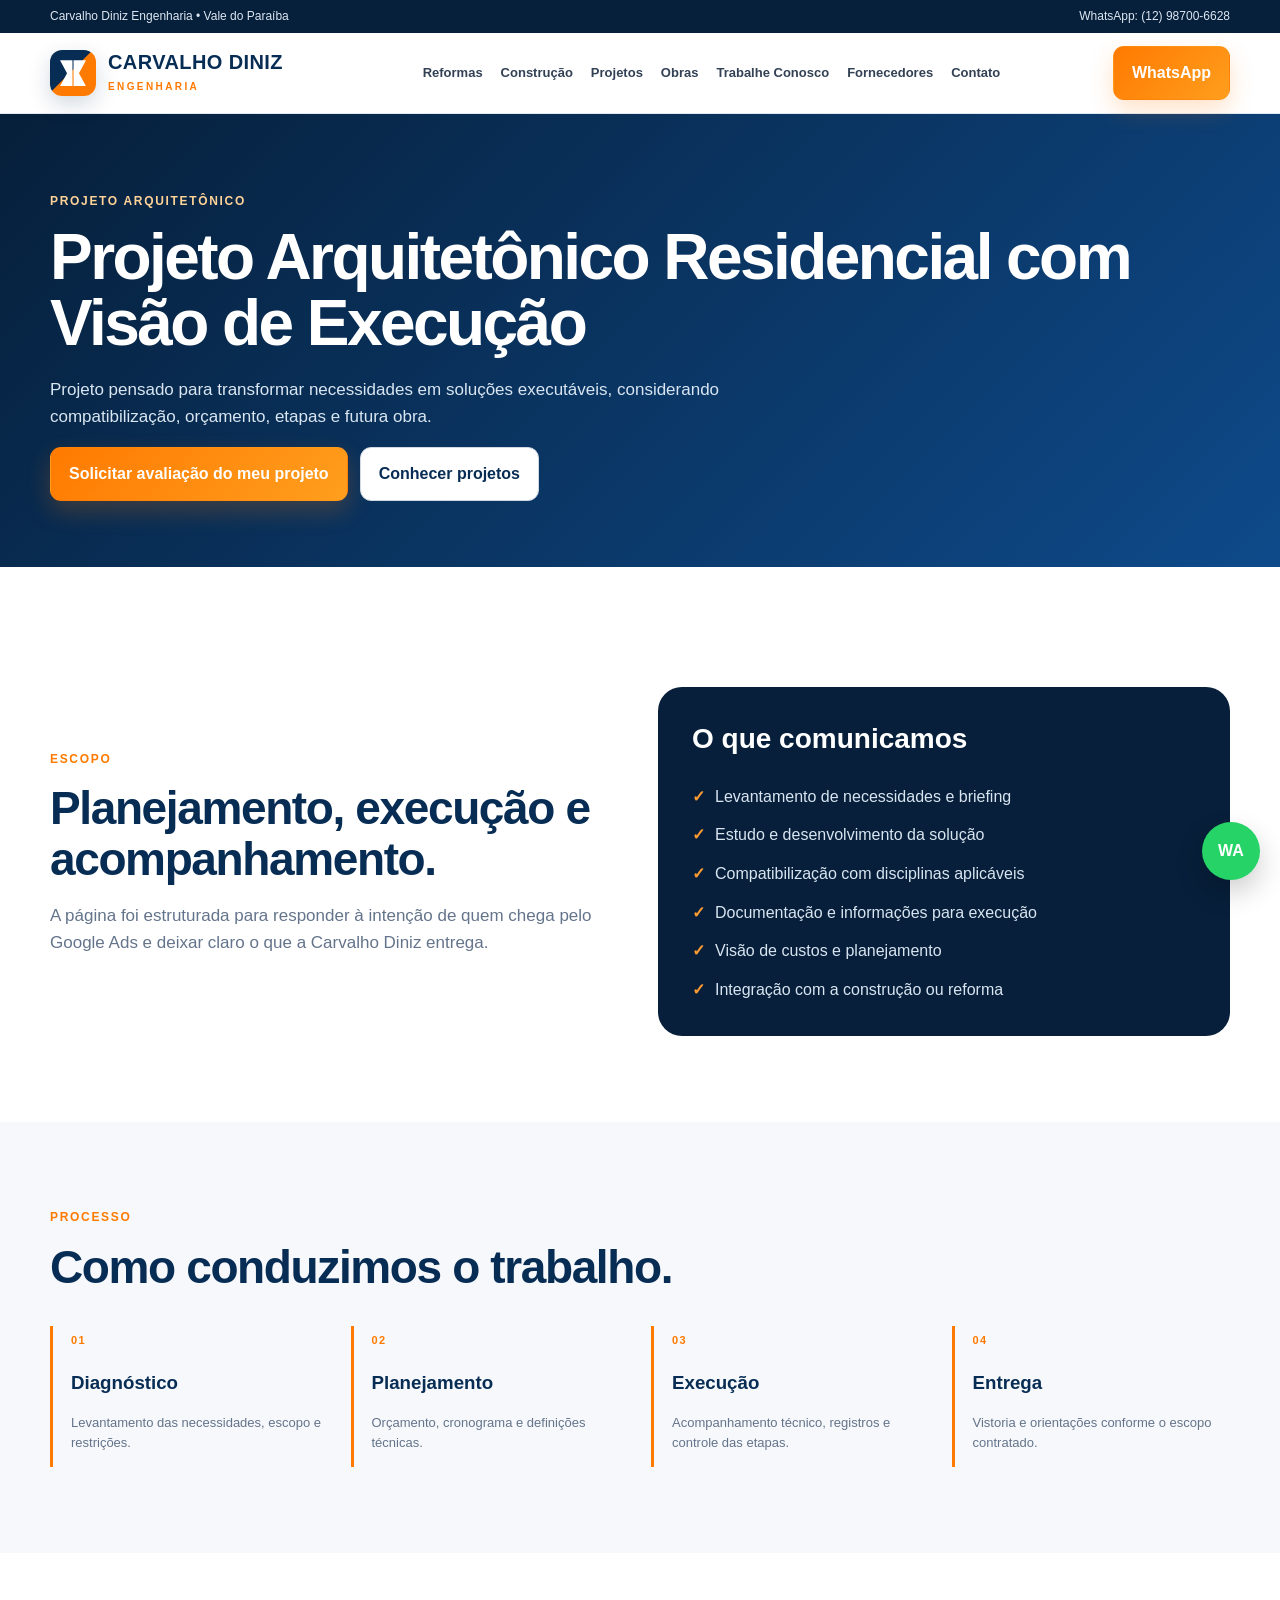
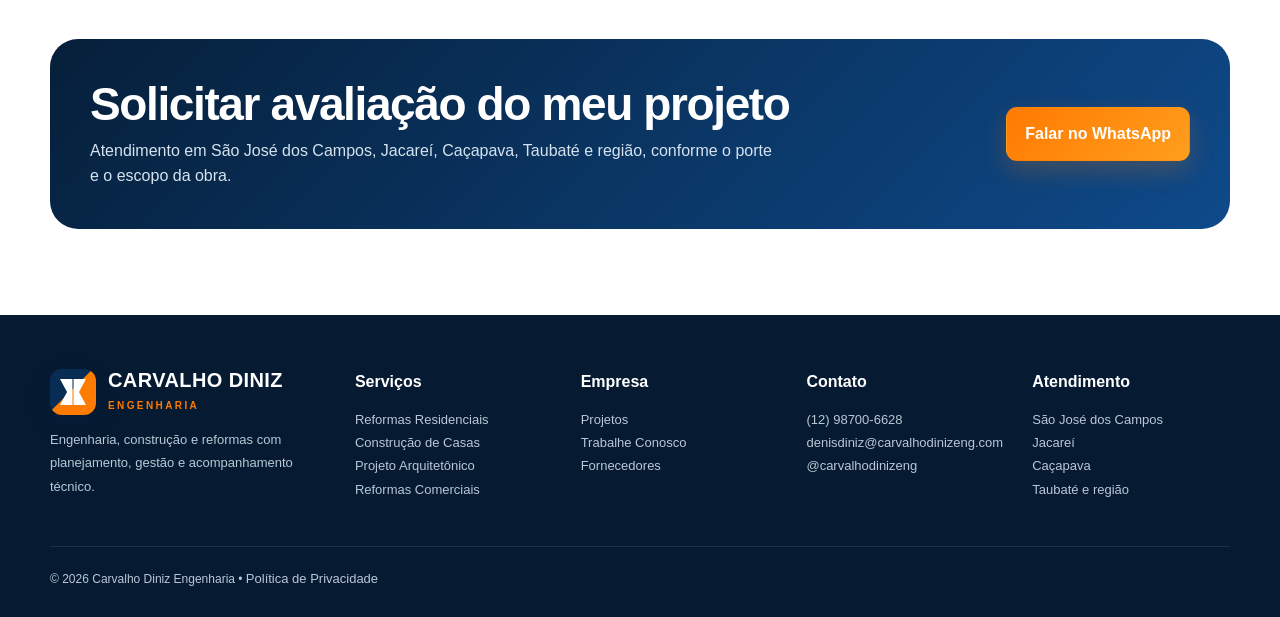
<file: projeto-arquitetonico/index.html>
<!doctype html><html lang="pt-BR"><head>
<meta charset="utf-8"><meta name="viewport" content="width=device-width,initial-scale=1">
<title>Projeto Arquitetônico Residencial | Carvalho Diniz Engenharia</title><meta name="description" content="Projeto arquitetônico residencial com visão de execução, compatibilização e planejamento para construir ou reformar.">
<link rel="canonical" href="https://www.carvalhodinizeng.com/projeto-arquitetonico/">
<meta property="og:type" content="website"><meta property="og:title" content="Projeto Arquitetônico Residencial | Carvalho Diniz Engenharia"><meta property="og:description" content="Projeto arquitetônico residencial com visão de execução, compatibilização e planejamento para construir ou reformar.">
<meta property="og:url" content="https://www.carvalhodinizeng.com/projeto-arquitetonico/">
<link rel="stylesheet" href="../assets/styles.css">
</head><body>
<div class="topbar"><div class="container"><span>Carvalho Diniz Engenharia • Vale do Paraíba</span><span>WhatsApp: (12) 98700-6628</span></div></div>
<header class="site-header"><div class="container nav">
<a class="brand" href="https://htmlpreview.github.io/?https://github.com/CarvalhoDiniz/site-carvalho-diniz/blob/github-pages-preview/index.html"><span class="brand-mark" aria-hidden="true"></span><span class="brand-text"><strong>CARVALHO DINIZ</strong><span>ENGENHARIA</span></span></a>
<nav class="nav-links">
<a href="https://htmlpreview.github.io/?https://github.com/CarvalhoDiniz/site-carvalho-diniz/blob/github-pages-preview/reformas-residenciais/index.html">Reformas</a><a href="https://htmlpreview.github.io/?https://github.com/CarvalhoDiniz/site-carvalho-diniz/blob/github-pages-preview/construcao-de-casas/index.html">Construção</a><a href="https://htmlpreview.github.io/?https://github.com/CarvalhoDiniz/site-carvalho-diniz/blob/github-pages-preview/projeto-arquitetonico/index.html">Projetos</a><a href="https://htmlpreview.github.io/?https://github.com/CarvalhoDiniz/site-carvalho-diniz/blob/github-pages-preview/projetos/index.html">Obras</a><a href="https://htmlpreview.github.io/?https://github.com/CarvalhoDiniz/site-carvalho-diniz/blob/github-pages-preview/trabalhe-conosco/index.html">Trabalhe Conosco</a><a href="https://htmlpreview.github.io/?https://github.com/CarvalhoDiniz/site-carvalho-diniz/blob/github-pages-preview/fornecedores/index.html">Fornecedores</a><a href="https://htmlpreview.github.io/?https://github.com/CarvalhoDiniz/site-carvalho-diniz/blob/github-pages-preview/contato/index.html">Contato</a>
</nav><div class="nav-cta"><button class="menu-btn" type="button">Menu</button><a class="btn btn-primary" data-track="whatsapp" href="https://wa.me/5512987006628">WhatsApp</a></div>
</div></header>
<main><section class="subhero"><div class="container"><div class="eyebrow">Projeto arquitetônico</div><h1>Projeto Arquitetônico Residencial com Visão de Execução</h1><p>Projeto pensado para transformar necessidades em soluções executáveis, considerando compatibilização, orçamento, etapas e futura obra.</p><div class="hero-actions"><a class="btn btn-primary" data-track="whatsapp" href="https://wa.me/5512987006628">Solicitar avaliação do meu projeto</a><a class="btn btn-secondary" href="https://htmlpreview.github.io/?https://github.com/CarvalhoDiniz/site-carvalho-diniz/blob/github-pages-preview/projetos/index.html">Conhecer projetos</a></div></div></section>
<section class="section"><div class="container grid-2"><div><div class="eyebrow dark">Escopo</div><h2>Planejamento, execução e acompanhamento.</h2><p class="lead">A página foi estruturada para responder à intenção de quem chega pelo Google Ads e deixar claro o que a Carvalho Diniz entrega.</p></div><div class="feature-list"><h3>O que comunicamos</h3><ul><li>Levantamento de necessidades e briefing</li><li>Estudo e desenvolvimento da solução</li><li>Compatibilização com disciplinas aplicáveis</li><li>Documentação e informações para execução</li><li>Visão de custos e planejamento</li><li>Integração com a construção ou reforma</li></ul></div></div></section>
<section class="section alt"><div class="container"><div class="eyebrow dark">Processo</div><h2>Como conduzimos o trabalho.</h2><div class="steps"><div class="step"><b>01</b><h3>Diagnóstico</h3><p>Levantamento das necessidades, escopo e restrições.</p></div><div class="step"><b>02</b><h3>Planejamento</h3><p>Orçamento, cronograma e definições técnicas.</p></div><div class="step"><b>03</b><h3>Execução</h3><p>Acompanhamento técnico, registros e controle das etapas.</p></div><div class="step"><b>04</b><h3>Entrega</h3><p>Vistoria e orientações conforme o escopo contratado.</p></div></div></div></section>
<section class="section"><div class="container"><div class="cta-band"><div><h2>Solicitar avaliação do meu projeto</h2><p>Atendimento em São José dos Campos, Jacareí, Caçapava, Taubaté e região, conforme o porte e o escopo da obra.</p></div><a class="btn btn-primary" data-track="whatsapp" href="https://wa.me/5512987006628">Falar no WhatsApp</a></div></div></section></main>
<footer class="site-footer"><div class="container footer-grid">
<div><a class="brand" href="https://htmlpreview.github.io/?https://github.com/CarvalhoDiniz/site-carvalho-diniz/blob/github-pages-preview/index.html"><span class="brand-mark"></span><span class="brand-text"><strong style="color:#fff">CARVALHO DINIZ</strong><span>ENGENHARIA</span></span></a><p>Engenharia, construção e reformas com planejamento, gestão e acompanhamento técnico.</p></div>
<div><h4>Serviços</h4><p><a href="https://htmlpreview.github.io/?https://github.com/CarvalhoDiniz/site-carvalho-diniz/blob/github-pages-preview/reformas-residenciais/index.html">Reformas Residenciais</a><br><a href="https://htmlpreview.github.io/?https://github.com/CarvalhoDiniz/site-carvalho-diniz/blob/github-pages-preview/construcao-de-casas/index.html">Construção de Casas</a><br><a href="https://htmlpreview.github.io/?https://github.com/CarvalhoDiniz/site-carvalho-diniz/blob/github-pages-preview/projeto-arquitetonico/index.html">Projeto Arquitetônico</a><br><a href="https://htmlpreview.github.io/?https://github.com/CarvalhoDiniz/site-carvalho-diniz/blob/github-pages-preview/reformas-comerciais/index.html">Reformas Comerciais</a></p></div>
<div><h4>Empresa</h4><p><a href="https://htmlpreview.github.io/?https://github.com/CarvalhoDiniz/site-carvalho-diniz/blob/github-pages-preview/projetos/index.html">Projetos</a><br><a href="https://htmlpreview.github.io/?https://github.com/CarvalhoDiniz/site-carvalho-diniz/blob/github-pages-preview/trabalhe-conosco/index.html">Trabalhe Conosco</a><br><a href="https://htmlpreview.github.io/?https://github.com/CarvalhoDiniz/site-carvalho-diniz/blob/github-pages-preview/fornecedores/index.html">Fornecedores</a></p></div>
<div><h4>Contato</h4><p><a data-track="phone" href="tel:+5512987006628">(12) 98700-6628</a><br>denisdiniz@carvalhodinizeng.com<br><a href="https://www.instagram.com/carvalhodinizeng/" target="_blank" rel="noopener">@carvalhodinizeng</a></p></div>
<div><h4>Atendimento</h4><p>São José dos Campos<br>Jacareí<br>Caçapava<br>Taubaté e região</p></div>
</div><div class="container footer-bottom">© <span data-year></span> Carvalho Diniz Engenharia • <a href="https://htmlpreview.github.io/?https://github.com/CarvalhoDiniz/site-carvalho-diniz/blob/github-pages-preview/politica-de-privacidade/index.html">Política de Privacidade</a></div></footer>
<a class="whatsapp-float" data-track="whatsapp" href="https://wa.me/5512987006628" aria-label="Falar no WhatsApp">WA</a>
<script src="../assets/site.js"></script></body></html>
</file>
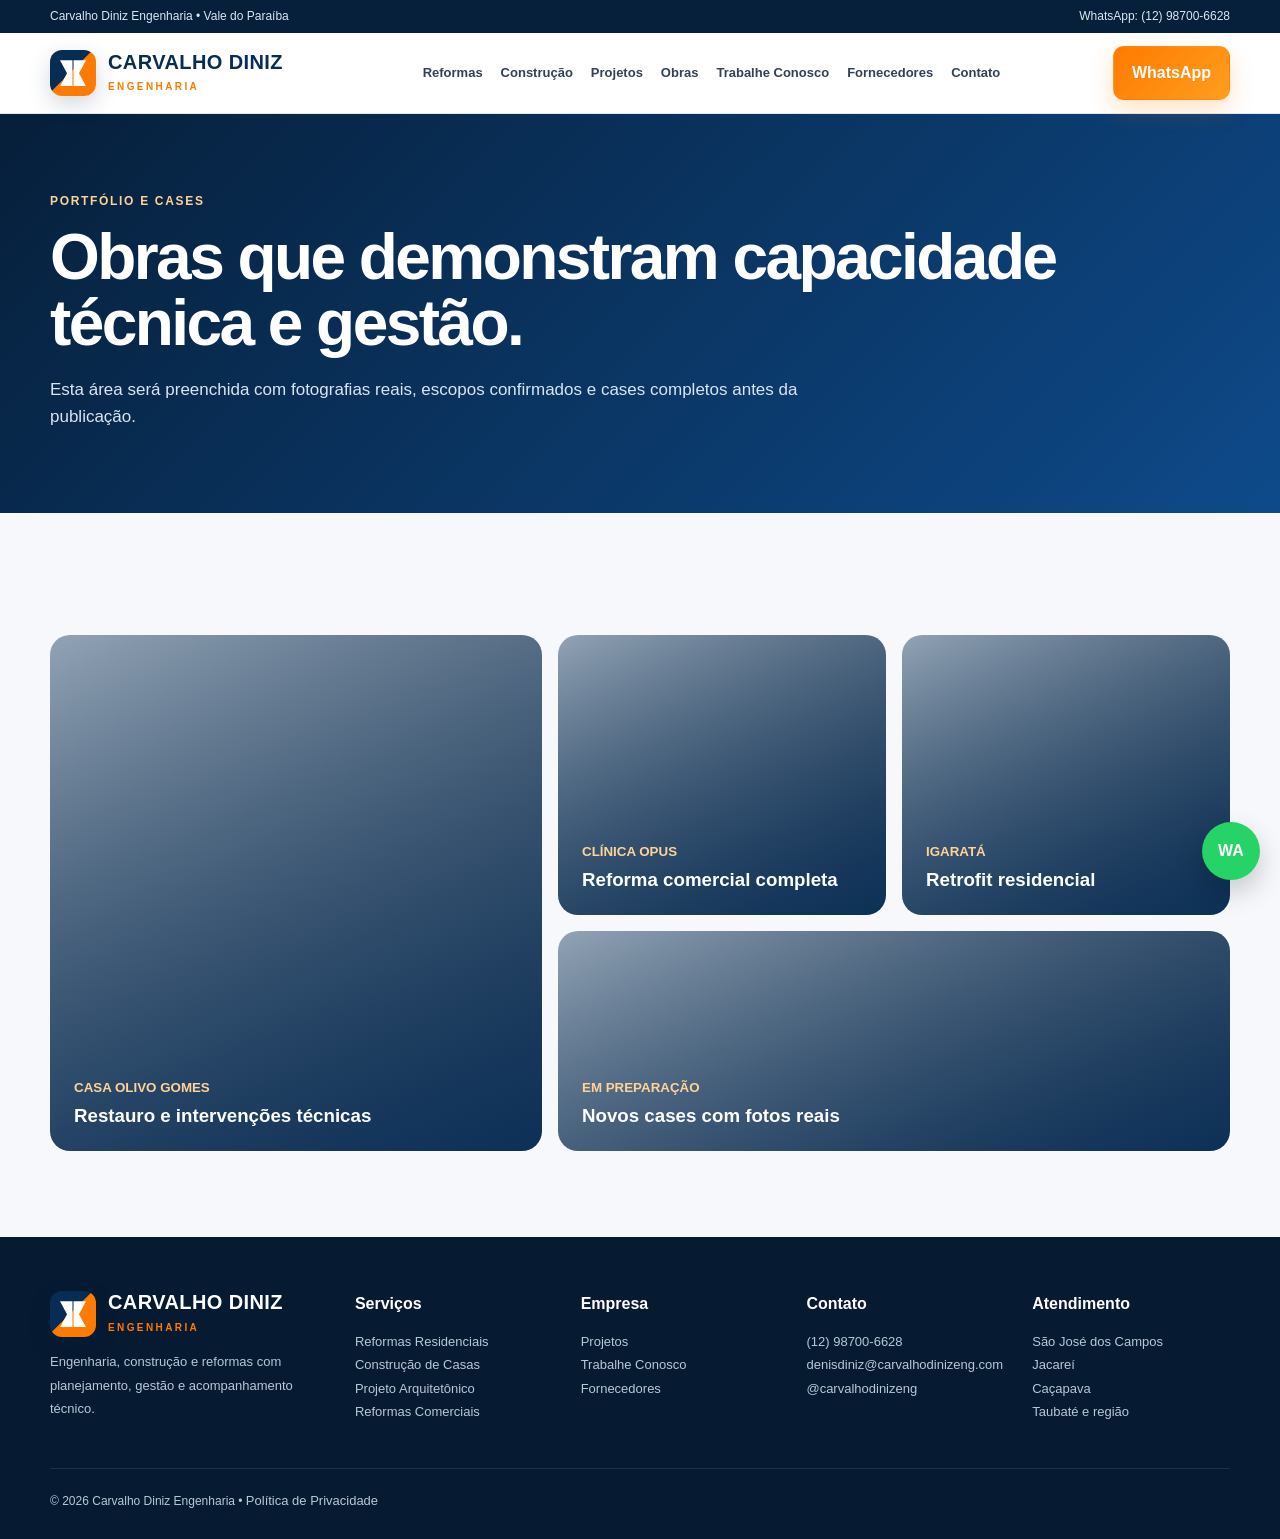
<file: projetos/index.html>
<!doctype html><html lang="pt-BR"><head>
<meta charset="utf-8"><meta name="viewport" content="width=device-width,initial-scale=1">
<title>Projetos e Obras | Carvalho Diniz Engenharia</title><meta name="description" content="Conheça projetos e obras executados pela Carvalho Diniz Engenharia no Vale do Paraíba.">
<link rel="canonical" href="https://www.carvalhodinizeng.com/projetos/">
<meta property="og:type" content="website"><meta property="og:title" content="Projetos e Obras | Carvalho Diniz Engenharia"><meta property="og:description" content="Conheça projetos e obras executados pela Carvalho Diniz Engenharia no Vale do Paraíba.">
<meta property="og:url" content="https://www.carvalhodinizeng.com/projetos/">
<link rel="stylesheet" href="../assets/styles.css">
</head><body>
<div class="topbar"><div class="container"><span>Carvalho Diniz Engenharia • Vale do Paraíba</span><span>WhatsApp: (12) 98700-6628</span></div></div>
<header class="site-header"><div class="container nav">
<a class="brand" href="https://htmlpreview.github.io/?https://github.com/CarvalhoDiniz/site-carvalho-diniz/blob/github-pages-preview/index.html"><span class="brand-mark" aria-hidden="true"></span><span class="brand-text"><strong>CARVALHO DINIZ</strong><span>ENGENHARIA</span></span></a>
<nav class="nav-links">
<a href="https://htmlpreview.github.io/?https://github.com/CarvalhoDiniz/site-carvalho-diniz/blob/github-pages-preview/reformas-residenciais/index.html">Reformas</a><a href="https://htmlpreview.github.io/?https://github.com/CarvalhoDiniz/site-carvalho-diniz/blob/github-pages-preview/construcao-de-casas/index.html">Construção</a><a href="https://htmlpreview.github.io/?https://github.com/CarvalhoDiniz/site-carvalho-diniz/blob/github-pages-preview/projeto-arquitetonico/index.html">Projetos</a><a href="https://htmlpreview.github.io/?https://github.com/CarvalhoDiniz/site-carvalho-diniz/blob/github-pages-preview/projetos/index.html">Obras</a><a href="https://htmlpreview.github.io/?https://github.com/CarvalhoDiniz/site-carvalho-diniz/blob/github-pages-preview/trabalhe-conosco/index.html">Trabalhe Conosco</a><a href="https://htmlpreview.github.io/?https://github.com/CarvalhoDiniz/site-carvalho-diniz/blob/github-pages-preview/fornecedores/index.html">Fornecedores</a><a href="https://htmlpreview.github.io/?https://github.com/CarvalhoDiniz/site-carvalho-diniz/blob/github-pages-preview/contato/index.html">Contato</a>
</nav><div class="nav-cta"><button class="menu-btn" type="button">Menu</button><a class="btn btn-primary" data-track="whatsapp" href="https://wa.me/5512987006628">WhatsApp</a></div>
</div></header>
<main><section class="subhero"><div class="container"><div class="eyebrow">Portfólio e cases</div><h1>Obras que demonstram capacidade técnica e gestão.</h1><p>Esta área será preenchida com fotografias reais, escopos confirmados e cases completos antes da publicação.</p></div></section>
<section class="section alt"><div class="container"><div class="case-grid"><div class="case"><div><small>CASA OLIVO GOMES</small><h3>Restauro e intervenções técnicas</h3></div></div><div class="case"><div><small>CLÍNICA OPUS</small><h3>Reforma comercial completa</h3></div></div><div class="case"><div><small>IGARATÁ</small><h3>Retrofit residencial</h3></div></div><div class="case"><div><small>EM PREPARAÇÃO</small><h3>Novos cases com fotos reais</h3></div></div></div></div></section></main>
<footer class="site-footer"><div class="container footer-grid">
<div><a class="brand" href="https://htmlpreview.github.io/?https://github.com/CarvalhoDiniz/site-carvalho-diniz/blob/github-pages-preview/index.html"><span class="brand-mark"></span><span class="brand-text"><strong style="color:#fff">CARVALHO DINIZ</strong><span>ENGENHARIA</span></span></a><p>Engenharia, construção e reformas com planejamento, gestão e acompanhamento técnico.</p></div>
<div><h4>Serviços</h4><p><a href="https://htmlpreview.github.io/?https://github.com/CarvalhoDiniz/site-carvalho-diniz/blob/github-pages-preview/reformas-residenciais/index.html">Reformas Residenciais</a><br><a href="https://htmlpreview.github.io/?https://github.com/CarvalhoDiniz/site-carvalho-diniz/blob/github-pages-preview/construcao-de-casas/index.html">Construção de Casas</a><br><a href="https://htmlpreview.github.io/?https://github.com/CarvalhoDiniz/site-carvalho-diniz/blob/github-pages-preview/projeto-arquitetonico/index.html">Projeto Arquitetônico</a><br><a href="https://htmlpreview.github.io/?https://github.com/CarvalhoDiniz/site-carvalho-diniz/blob/github-pages-preview/reformas-comerciais/index.html">Reformas Comerciais</a></p></div>
<div><h4>Empresa</h4><p><a href="https://htmlpreview.github.io/?https://github.com/CarvalhoDiniz/site-carvalho-diniz/blob/github-pages-preview/projetos/index.html">Projetos</a><br><a href="https://htmlpreview.github.io/?https://github.com/CarvalhoDiniz/site-carvalho-diniz/blob/github-pages-preview/trabalhe-conosco/index.html">Trabalhe Conosco</a><br><a href="https://htmlpreview.github.io/?https://github.com/CarvalhoDiniz/site-carvalho-diniz/blob/github-pages-preview/fornecedores/index.html">Fornecedores</a></p></div>
<div><h4>Contato</h4><p><a data-track="phone" href="tel:+5512987006628">(12) 98700-6628</a><br>denisdiniz@carvalhodinizeng.com<br><a href="https://www.instagram.com/carvalhodinizeng/" target="_blank" rel="noopener">@carvalhodinizeng</a></p></div>
<div><h4>Atendimento</h4><p>São José dos Campos<br>Jacareí<br>Caçapava<br>Taubaté e região</p></div>
</div><div class="container footer-bottom">© <span data-year></span> Carvalho Diniz Engenharia • <a href="https://htmlpreview.github.io/?https://github.com/CarvalhoDiniz/site-carvalho-diniz/blob/github-pages-preview/politica-de-privacidade/index.html">Política de Privacidade</a></div></footer>
<a class="whatsapp-float" data-track="whatsapp" href="https://wa.me/5512987006628" aria-label="Falar no WhatsApp">WA</a>
<script src="../assets/site.js"></script></body></html>
</file>
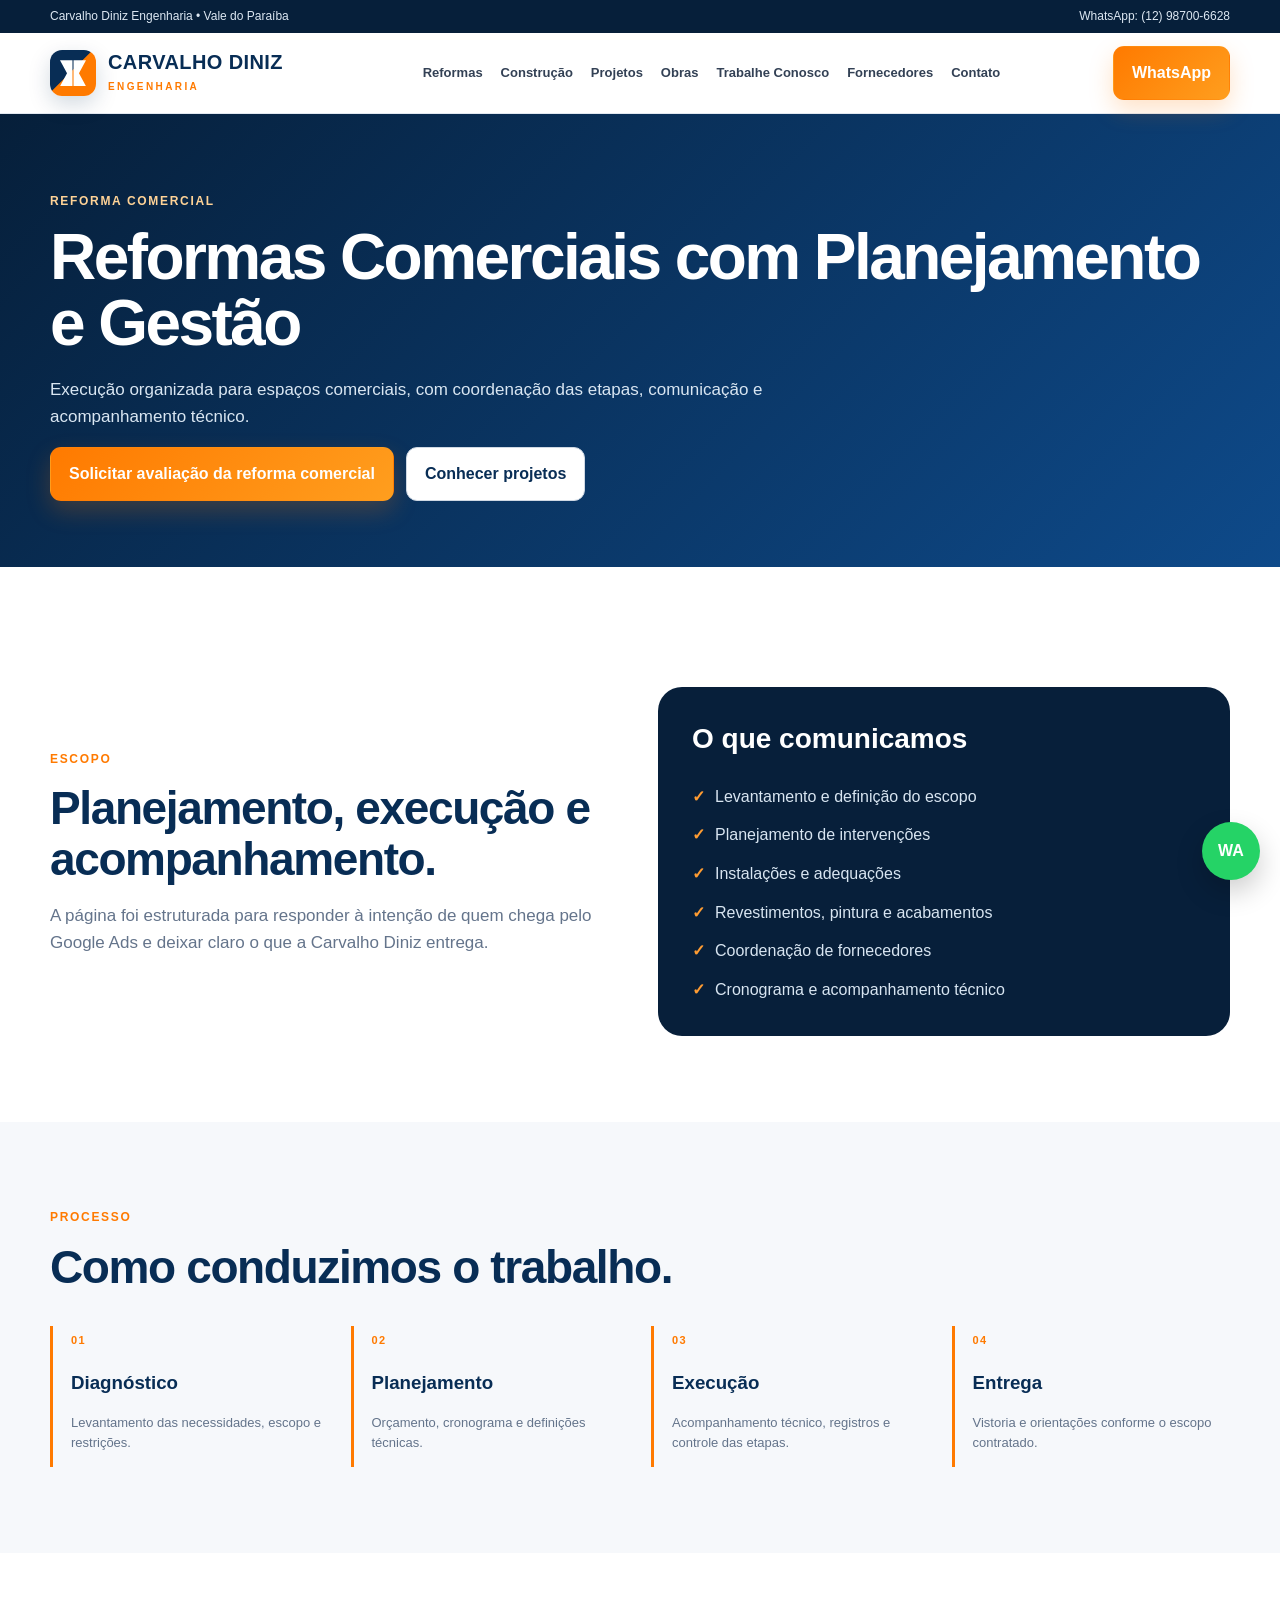
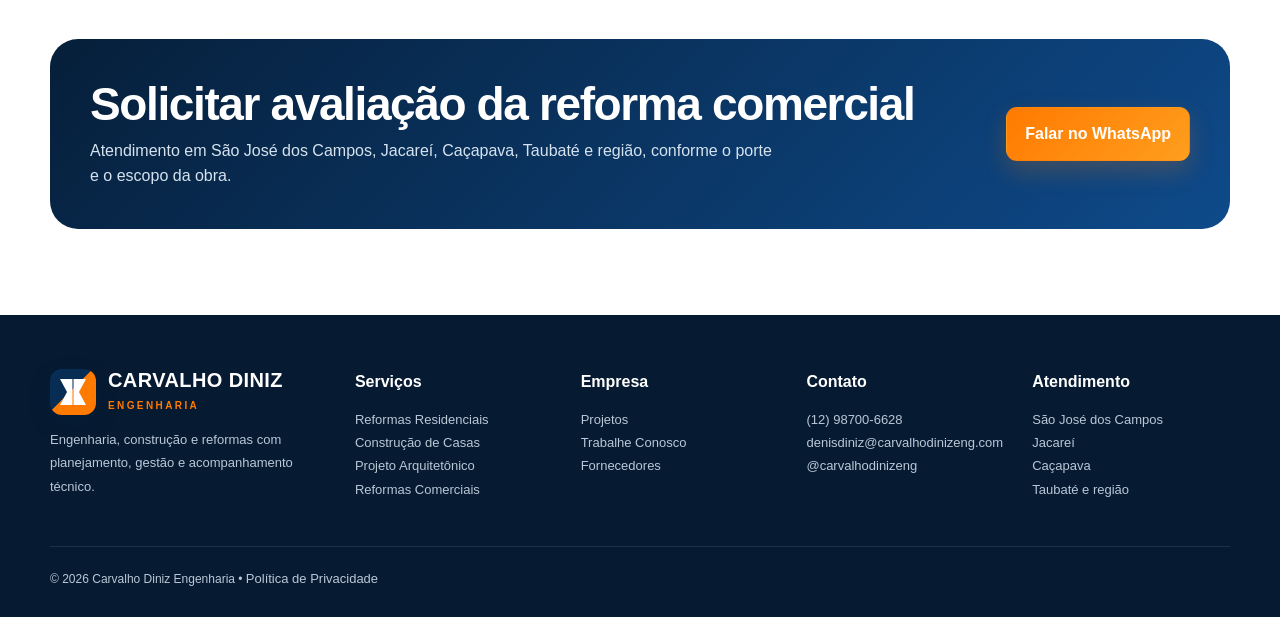
<file: reformas-comerciais/index.html>
<!doctype html><html lang="pt-BR"><head>
<meta charset="utf-8"><meta name="viewport" content="width=device-width,initial-scale=1">
<title>Reformas Comerciais | Carvalho Diniz Engenharia</title><meta name="description" content="Reformas comerciais com planejamento, gestão e acompanhamento técnico para clínicas, escritórios e outros espaços.">
<link rel="canonical" href="https://www.carvalhodinizeng.com/reformas-comerciais/">
<meta property="og:type" content="website"><meta property="og:title" content="Reformas Comerciais | Carvalho Diniz Engenharia"><meta property="og:description" content="Reformas comerciais com planejamento, gestão e acompanhamento técnico para clínicas, escritórios e outros espaços.">
<meta property="og:url" content="https://www.carvalhodinizeng.com/reformas-comerciais/">
<link rel="stylesheet" href="../assets/styles.css">
</head><body>
<div class="topbar"><div class="container"><span>Carvalho Diniz Engenharia • Vale do Paraíba</span><span>WhatsApp: (12) 98700-6628</span></div></div>
<header class="site-header"><div class="container nav">
<a class="brand" href="https://htmlpreview.github.io/?https://github.com/CarvalhoDiniz/site-carvalho-diniz/blob/github-pages-preview/index.html"><span class="brand-mark" aria-hidden="true"></span><span class="brand-text"><strong>CARVALHO DINIZ</strong><span>ENGENHARIA</span></span></a>
<nav class="nav-links">
<a href="https://htmlpreview.github.io/?https://github.com/CarvalhoDiniz/site-carvalho-diniz/blob/github-pages-preview/reformas-residenciais/index.html">Reformas</a><a href="https://htmlpreview.github.io/?https://github.com/CarvalhoDiniz/site-carvalho-diniz/blob/github-pages-preview/construcao-de-casas/index.html">Construção</a><a href="https://htmlpreview.github.io/?https://github.com/CarvalhoDiniz/site-carvalho-diniz/blob/github-pages-preview/projeto-arquitetonico/index.html">Projetos</a><a href="https://htmlpreview.github.io/?https://github.com/CarvalhoDiniz/site-carvalho-diniz/blob/github-pages-preview/projetos/index.html">Obras</a><a href="https://htmlpreview.github.io/?https://github.com/CarvalhoDiniz/site-carvalho-diniz/blob/github-pages-preview/trabalhe-conosco/index.html">Trabalhe Conosco</a><a href="https://htmlpreview.github.io/?https://github.com/CarvalhoDiniz/site-carvalho-diniz/blob/github-pages-preview/fornecedores/index.html">Fornecedores</a><a href="https://htmlpreview.github.io/?https://github.com/CarvalhoDiniz/site-carvalho-diniz/blob/github-pages-preview/contato/index.html">Contato</a>
</nav><div class="nav-cta"><button class="menu-btn" type="button">Menu</button><a class="btn btn-primary" data-track="whatsapp" href="https://wa.me/5512987006628">WhatsApp</a></div>
</div></header>
<main><section class="subhero"><div class="container"><div class="eyebrow">Reforma comercial</div><h1>Reformas Comerciais com Planejamento e Gestão</h1><p>Execução organizada para espaços comerciais, com coordenação das etapas, comunicação e acompanhamento técnico.</p><div class="hero-actions"><a class="btn btn-primary" data-track="whatsapp" href="https://wa.me/5512987006628">Solicitar avaliação da reforma comercial</a><a class="btn btn-secondary" href="https://htmlpreview.github.io/?https://github.com/CarvalhoDiniz/site-carvalho-diniz/blob/github-pages-preview/projetos/index.html">Conhecer projetos</a></div></div></section>
<section class="section"><div class="container grid-2"><div><div class="eyebrow dark">Escopo</div><h2>Planejamento, execução e acompanhamento.</h2><p class="lead">A página foi estruturada para responder à intenção de quem chega pelo Google Ads e deixar claro o que a Carvalho Diniz entrega.</p></div><div class="feature-list"><h3>O que comunicamos</h3><ul><li>Levantamento e definição do escopo</li><li>Planejamento de intervenções</li><li>Instalações e adequações</li><li>Revestimentos, pintura e acabamentos</li><li>Coordenação de fornecedores</li><li>Cronograma e acompanhamento técnico</li></ul></div></div></section>
<section class="section alt"><div class="container"><div class="eyebrow dark">Processo</div><h2>Como conduzimos o trabalho.</h2><div class="steps"><div class="step"><b>01</b><h3>Diagnóstico</h3><p>Levantamento das necessidades, escopo e restrições.</p></div><div class="step"><b>02</b><h3>Planejamento</h3><p>Orçamento, cronograma e definições técnicas.</p></div><div class="step"><b>03</b><h3>Execução</h3><p>Acompanhamento técnico, registros e controle das etapas.</p></div><div class="step"><b>04</b><h3>Entrega</h3><p>Vistoria e orientações conforme o escopo contratado.</p></div></div></div></section>
<section class="section"><div class="container"><div class="cta-band"><div><h2>Solicitar avaliação da reforma comercial</h2><p>Atendimento em São José dos Campos, Jacareí, Caçapava, Taubaté e região, conforme o porte e o escopo da obra.</p></div><a class="btn btn-primary" data-track="whatsapp" href="https://wa.me/5512987006628">Falar no WhatsApp</a></div></div></section></main>
<footer class="site-footer"><div class="container footer-grid">
<div><a class="brand" href="https://htmlpreview.github.io/?https://github.com/CarvalhoDiniz/site-carvalho-diniz/blob/github-pages-preview/index.html"><span class="brand-mark"></span><span class="brand-text"><strong style="color:#fff">CARVALHO DINIZ</strong><span>ENGENHARIA</span></span></a><p>Engenharia, construção e reformas com planejamento, gestão e acompanhamento técnico.</p></div>
<div><h4>Serviços</h4><p><a href="https://htmlpreview.github.io/?https://github.com/CarvalhoDiniz/site-carvalho-diniz/blob/github-pages-preview/reformas-residenciais/index.html">Reformas Residenciais</a><br><a href="https://htmlpreview.github.io/?https://github.com/CarvalhoDiniz/site-carvalho-diniz/blob/github-pages-preview/construcao-de-casas/index.html">Construção de Casas</a><br><a href="https://htmlpreview.github.io/?https://github.com/CarvalhoDiniz/site-carvalho-diniz/blob/github-pages-preview/projeto-arquitetonico/index.html">Projeto Arquitetônico</a><br><a href="https://htmlpreview.github.io/?https://github.com/CarvalhoDiniz/site-carvalho-diniz/blob/github-pages-preview/reformas-comerciais/index.html">Reformas Comerciais</a></p></div>
<div><h4>Empresa</h4><p><a href="https://htmlpreview.github.io/?https://github.com/CarvalhoDiniz/site-carvalho-diniz/blob/github-pages-preview/projetos/index.html">Projetos</a><br><a href="https://htmlpreview.github.io/?https://github.com/CarvalhoDiniz/site-carvalho-diniz/blob/github-pages-preview/trabalhe-conosco/index.html">Trabalhe Conosco</a><br><a href="https://htmlpreview.github.io/?https://github.com/CarvalhoDiniz/site-carvalho-diniz/blob/github-pages-preview/fornecedores/index.html">Fornecedores</a></p></div>
<div><h4>Contato</h4><p><a data-track="phone" href="tel:+5512987006628">(12) 98700-6628</a><br>denisdiniz@carvalhodinizeng.com<br><a href="https://www.instagram.com/carvalhodinizeng/" target="_blank" rel="noopener">@carvalhodinizeng</a></p></div>
<div><h4>Atendimento</h4><p>São José dos Campos<br>Jacareí<br>Caçapava<br>Taubaté e região</p></div>
</div><div class="container footer-bottom">© <span data-year></span> Carvalho Diniz Engenharia • <a href="https://htmlpreview.github.io/?https://github.com/CarvalhoDiniz/site-carvalho-diniz/blob/github-pages-preview/politica-de-privacidade/index.html">Política de Privacidade</a></div></footer>
<a class="whatsapp-float" data-track="whatsapp" href="https://wa.me/5512987006628" aria-label="Falar no WhatsApp">WA</a>
<script src="../assets/site.js"></script></body></html>
</file>
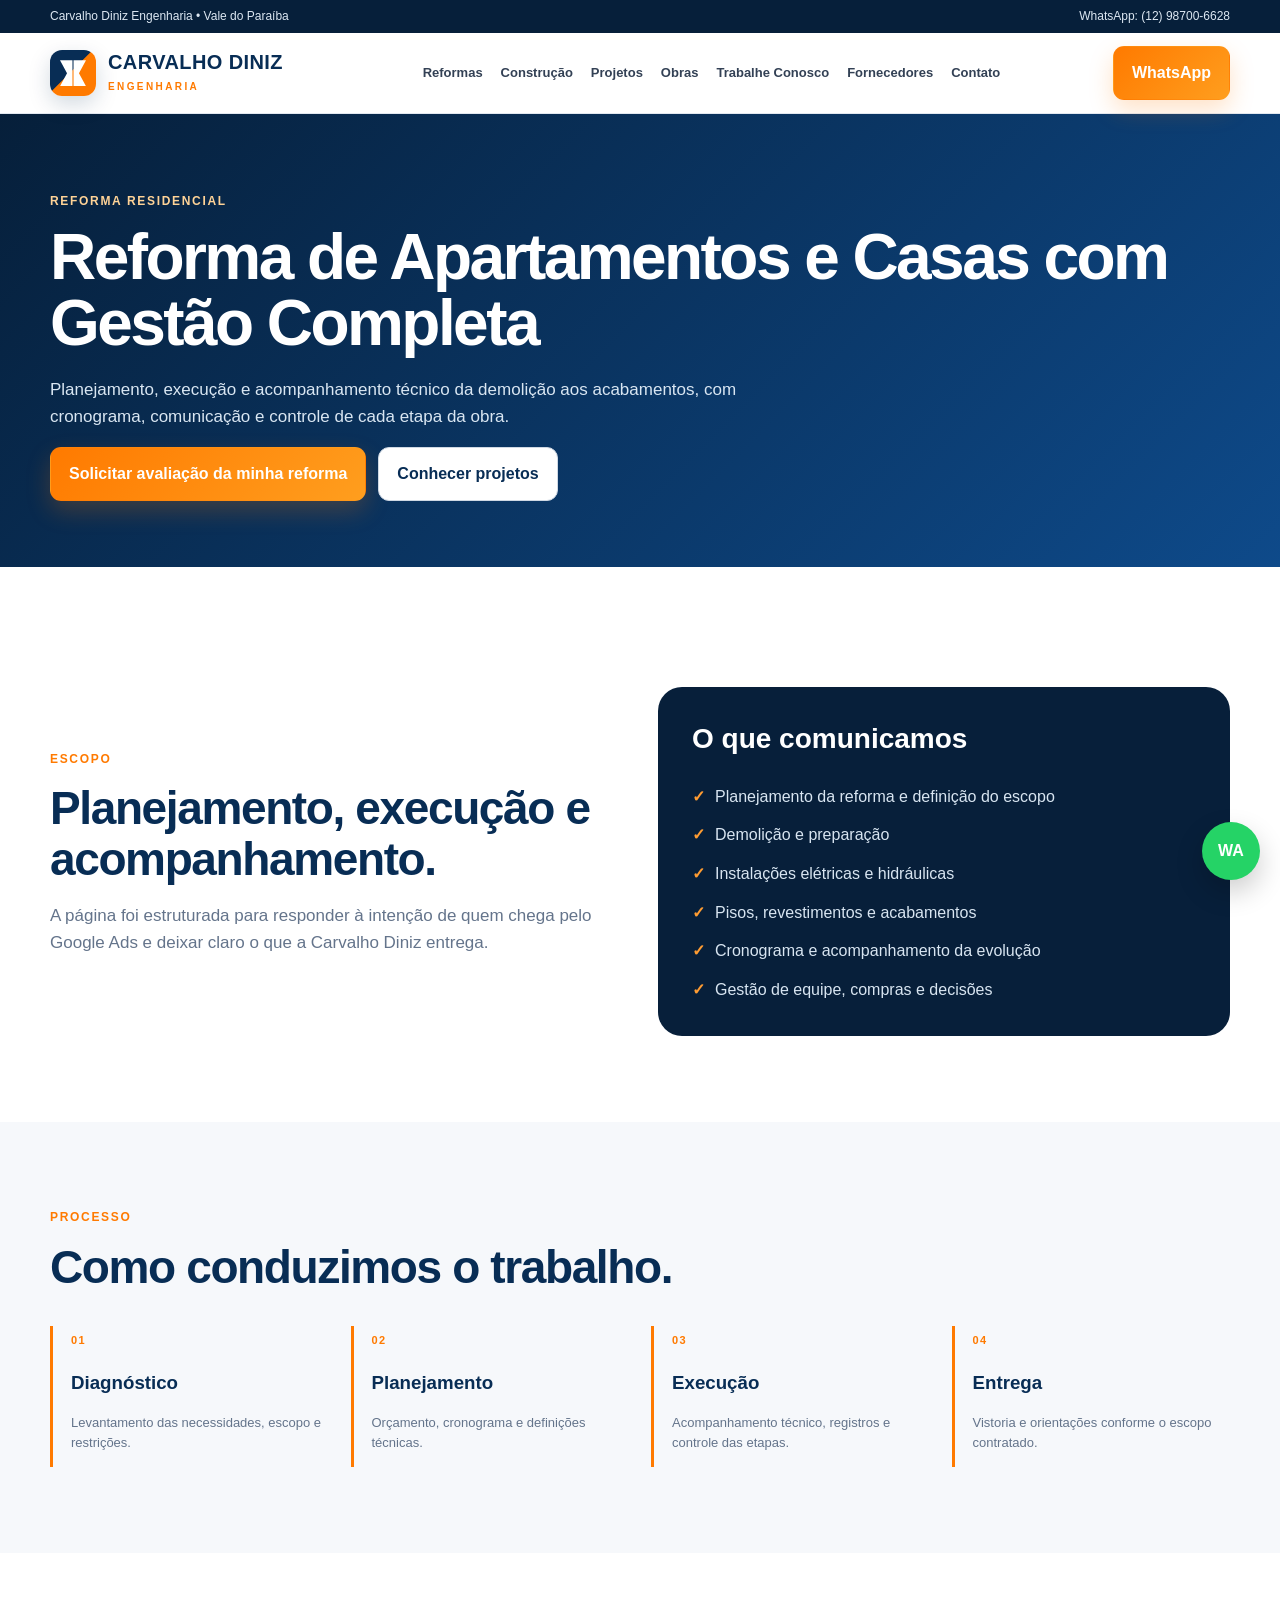
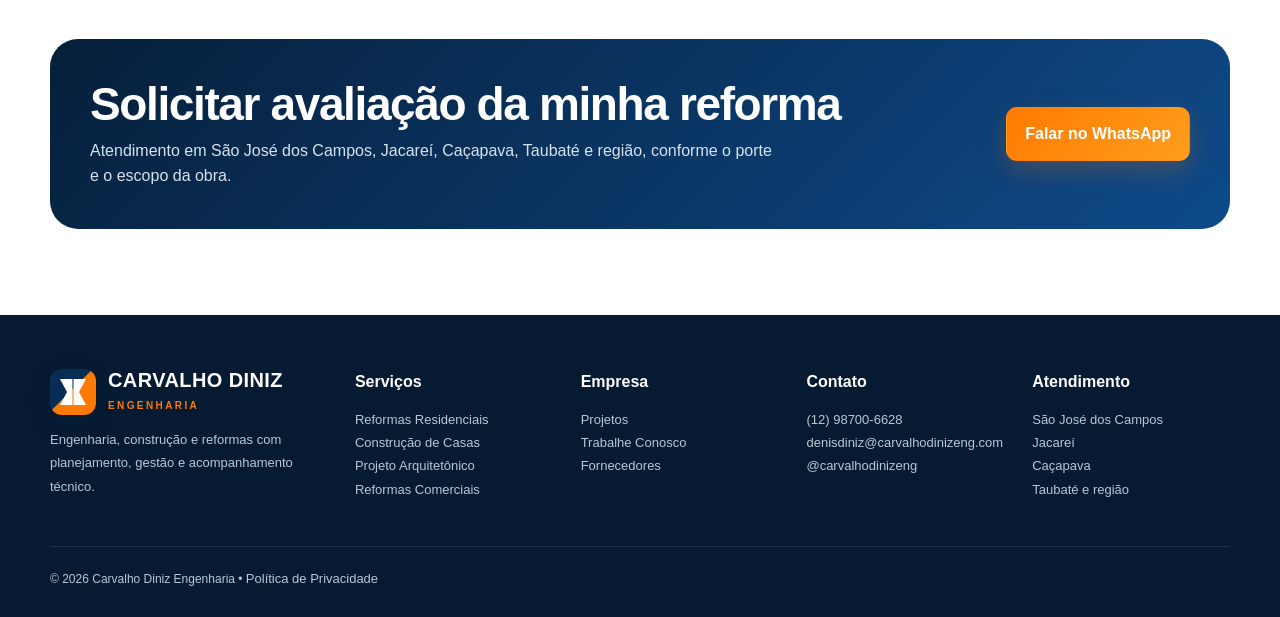
<file: reformas-residenciais/index.html>
<!doctype html><html lang="pt-BR"><head>
<meta charset="utf-8"><meta name="viewport" content="width=device-width,initial-scale=1">
<title>Reforma de Casas e Apartamentos | Carvalho Diniz Engenharia</title><meta name="description" content="Reformas de casas e apartamentos com gestão completa, planejamento, cronograma e acompanhamento técnico em São José dos Campos e região.">
<link rel="canonical" href="https://www.carvalhodinizeng.com/reformas-residenciais/">
<meta property="og:type" content="website"><meta property="og:title" content="Reforma de Casas e Apartamentos | Carvalho Diniz Engenharia"><meta property="og:description" content="Reformas de casas e apartamentos com gestão completa, planejamento, cronograma e acompanhamento técnico em São José dos Campos e região.">
<meta property="og:url" content="https://www.carvalhodinizeng.com/reformas-residenciais/">
<link rel="stylesheet" href="../assets/styles.css">
</head><body>
<div class="topbar"><div class="container"><span>Carvalho Diniz Engenharia • Vale do Paraíba</span><span>WhatsApp: (12) 98700-6628</span></div></div>
<header class="site-header"><div class="container nav">
<a class="brand" href="https://htmlpreview.github.io/?https://github.com/CarvalhoDiniz/site-carvalho-diniz/blob/github-pages-preview/index.html"><span class="brand-mark" aria-hidden="true"></span><span class="brand-text"><strong>CARVALHO DINIZ</strong><span>ENGENHARIA</span></span></a>
<nav class="nav-links">
<a href="https://htmlpreview.github.io/?https://github.com/CarvalhoDiniz/site-carvalho-diniz/blob/github-pages-preview/reformas-residenciais/index.html">Reformas</a><a href="https://htmlpreview.github.io/?https://github.com/CarvalhoDiniz/site-carvalho-diniz/blob/github-pages-preview/construcao-de-casas/index.html">Construção</a><a href="https://htmlpreview.github.io/?https://github.com/CarvalhoDiniz/site-carvalho-diniz/blob/github-pages-preview/projeto-arquitetonico/index.html">Projetos</a><a href="https://htmlpreview.github.io/?https://github.com/CarvalhoDiniz/site-carvalho-diniz/blob/github-pages-preview/projetos/index.html">Obras</a><a href="https://htmlpreview.github.io/?https://github.com/CarvalhoDiniz/site-carvalho-diniz/blob/github-pages-preview/trabalhe-conosco/index.html">Trabalhe Conosco</a><a href="https://htmlpreview.github.io/?https://github.com/CarvalhoDiniz/site-carvalho-diniz/blob/github-pages-preview/fornecedores/index.html">Fornecedores</a><a href="https://htmlpreview.github.io/?https://github.com/CarvalhoDiniz/site-carvalho-diniz/blob/github-pages-preview/contato/index.html">Contato</a>
</nav><div class="nav-cta"><button class="menu-btn" type="button">Menu</button><a class="btn btn-primary" data-track="whatsapp" href="https://wa.me/5512987006628">WhatsApp</a></div>
</div></header>
<main><section class="subhero"><div class="container"><div class="eyebrow">Reforma residencial</div><h1>Reforma de Apartamentos e Casas com Gestão Completa</h1><p>Planejamento, execução e acompanhamento técnico da demolição aos acabamentos, com cronograma, comunicação e controle de cada etapa da obra.</p><div class="hero-actions"><a class="btn btn-primary" data-track="whatsapp" href="https://wa.me/5512987006628">Solicitar avaliação da minha reforma</a><a class="btn btn-secondary" href="https://htmlpreview.github.io/?https://github.com/CarvalhoDiniz/site-carvalho-diniz/blob/github-pages-preview/projetos/index.html">Conhecer projetos</a></div></div></section>
<section class="section"><div class="container grid-2"><div><div class="eyebrow dark">Escopo</div><h2>Planejamento, execução e acompanhamento.</h2><p class="lead">A página foi estruturada para responder à intenção de quem chega pelo Google Ads e deixar claro o que a Carvalho Diniz entrega.</p></div><div class="feature-list"><h3>O que comunicamos</h3><ul><li>Planejamento da reforma e definição do escopo</li><li>Demolição e preparação</li><li>Instalações elétricas e hidráulicas</li><li>Pisos, revestimentos e acabamentos</li><li>Cronograma e acompanhamento da evolução</li><li>Gestão de equipe, compras e decisões</li></ul></div></div></section>
<section class="section alt"><div class="container"><div class="eyebrow dark">Processo</div><h2>Como conduzimos o trabalho.</h2><div class="steps"><div class="step"><b>01</b><h3>Diagnóstico</h3><p>Levantamento das necessidades, escopo e restrições.</p></div><div class="step"><b>02</b><h3>Planejamento</h3><p>Orçamento, cronograma e definições técnicas.</p></div><div class="step"><b>03</b><h3>Execução</h3><p>Acompanhamento técnico, registros e controle das etapas.</p></div><div class="step"><b>04</b><h3>Entrega</h3><p>Vistoria e orientações conforme o escopo contratado.</p></div></div></div></section>
<section class="section"><div class="container"><div class="cta-band"><div><h2>Solicitar avaliação da minha reforma</h2><p>Atendimento em São José dos Campos, Jacareí, Caçapava, Taubaté e região, conforme o porte e o escopo da obra.</p></div><a class="btn btn-primary" data-track="whatsapp" href="https://wa.me/5512987006628">Falar no WhatsApp</a></div></div></section></main>
<footer class="site-footer"><div class="container footer-grid">
<div><a class="brand" href="https://htmlpreview.github.io/?https://github.com/CarvalhoDiniz/site-carvalho-diniz/blob/github-pages-preview/index.html"><span class="brand-mark"></span><span class="brand-text"><strong style="color:#fff">CARVALHO DINIZ</strong><span>ENGENHARIA</span></span></a><p>Engenharia, construção e reformas com planejamento, gestão e acompanhamento técnico.</p></div>
<div><h4>Serviços</h4><p><a href="https://htmlpreview.github.io/?https://github.com/CarvalhoDiniz/site-carvalho-diniz/blob/github-pages-preview/reformas-residenciais/index.html">Reformas Residenciais</a><br><a href="https://htmlpreview.github.io/?https://github.com/CarvalhoDiniz/site-carvalho-diniz/blob/github-pages-preview/construcao-de-casas/index.html">Construção de Casas</a><br><a href="https://htmlpreview.github.io/?https://github.com/CarvalhoDiniz/site-carvalho-diniz/blob/github-pages-preview/projeto-arquitetonico/index.html">Projeto Arquitetônico</a><br><a href="https://htmlpreview.github.io/?https://github.com/CarvalhoDiniz/site-carvalho-diniz/blob/github-pages-preview/reformas-comerciais/index.html">Reformas Comerciais</a></p></div>
<div><h4>Empresa</h4><p><a href="https://htmlpreview.github.io/?https://github.com/CarvalhoDiniz/site-carvalho-diniz/blob/github-pages-preview/projetos/index.html">Projetos</a><br><a href="https://htmlpreview.github.io/?https://github.com/CarvalhoDiniz/site-carvalho-diniz/blob/github-pages-preview/trabalhe-conosco/index.html">Trabalhe Conosco</a><br><a href="https://htmlpreview.github.io/?https://github.com/CarvalhoDiniz/site-carvalho-diniz/blob/github-pages-preview/fornecedores/index.html">Fornecedores</a></p></div>
<div><h4>Contato</h4><p><a data-track="phone" href="tel:+5512987006628">(12) 98700-6628</a><br>denisdiniz@carvalhodinizeng.com<br><a href="https://www.instagram.com/carvalhodinizeng/" target="_blank" rel="noopener">@carvalhodinizeng</a></p></div>
<div><h4>Atendimento</h4><p>São José dos Campos<br>Jacareí<br>Caçapava<br>Taubaté e região</p></div>
</div><div class="container footer-bottom">© <span data-year></span> Carvalho Diniz Engenharia • <a href="https://htmlpreview.github.io/?https://github.com/CarvalhoDiniz/site-carvalho-diniz/blob/github-pages-preview/politica-de-privacidade/index.html">Política de Privacidade</a></div></footer>
<a class="whatsapp-float" data-track="whatsapp" href="https://wa.me/5512987006628" aria-label="Falar no WhatsApp">WA</a>
<script src="../assets/site.js"></script></body></html>
</file>
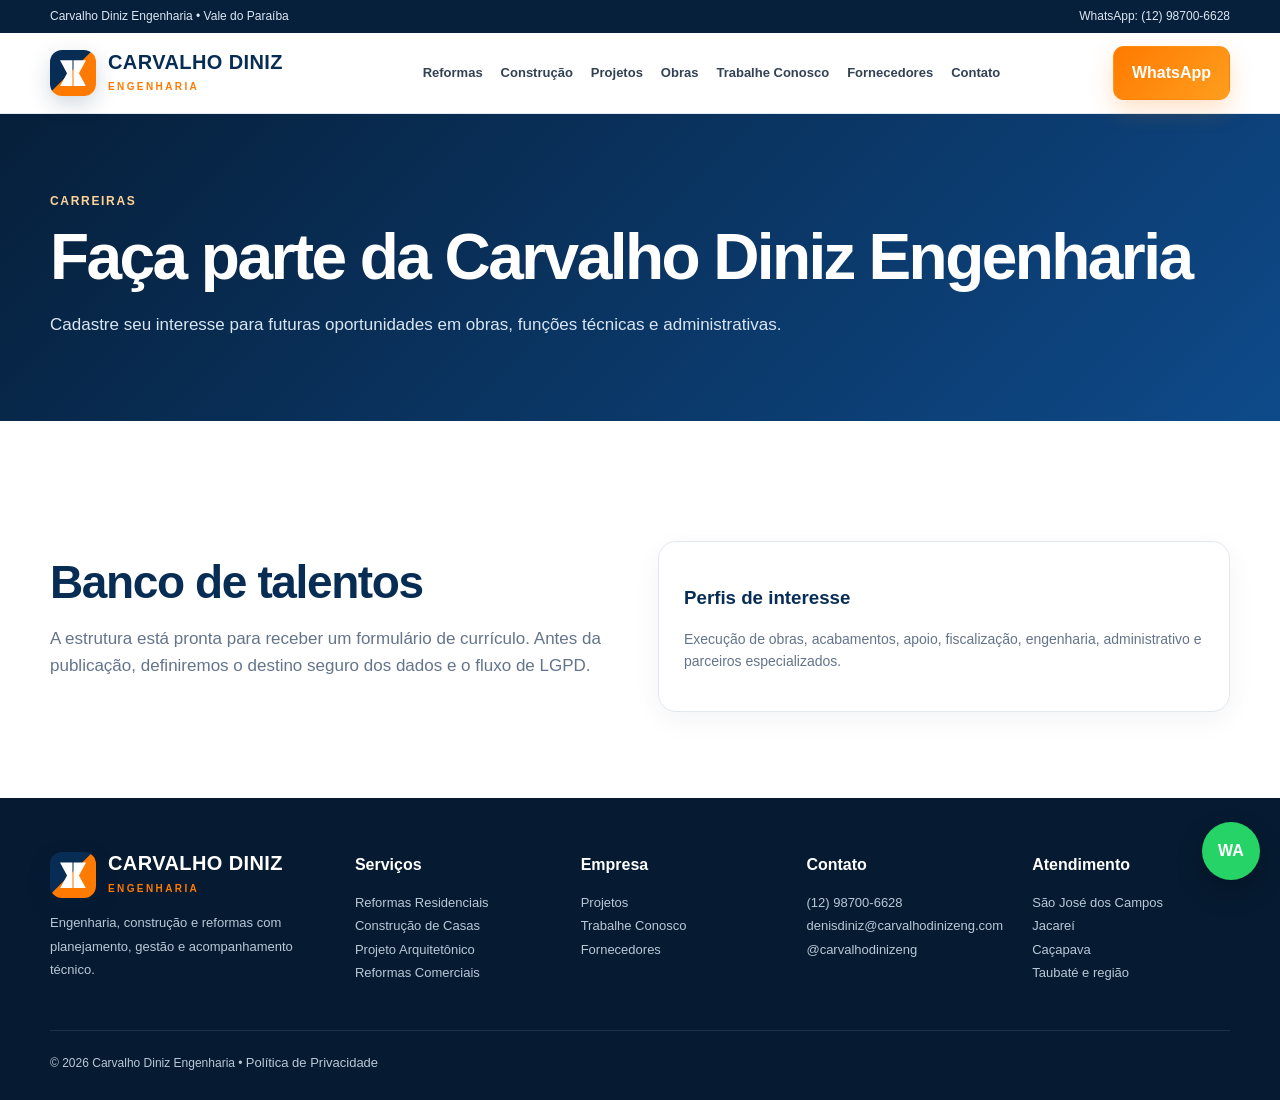
<file: trabalhe-conosco/index.html>
<!doctype html><html lang="pt-BR"><head>
<meta charset="utf-8"><meta name="viewport" content="width=device-width,initial-scale=1">
<title>Trabalhe Conosco | Carvalho Diniz Engenharia</title><meta name="description" content="Cadastre seu interesse para futuras oportunidades em obras, funções técnicas e administrativas.">
<link rel="canonical" href="https://www.carvalhodinizeng.com/trabalhe-conosco/">
<meta property="og:type" content="website"><meta property="og:title" content="Trabalhe Conosco | Carvalho Diniz Engenharia"><meta property="og:description" content="Cadastre seu interesse para futuras oportunidades em obras, funções técnicas e administrativas.">
<meta property="og:url" content="https://www.carvalhodinizeng.com/trabalhe-conosco/">
<link rel="stylesheet" href="../assets/styles.css">
</head><body>
<div class="topbar"><div class="container"><span>Carvalho Diniz Engenharia • Vale do Paraíba</span><span>WhatsApp: (12) 98700-6628</span></div></div>
<header class="site-header"><div class="container nav">
<a class="brand" href="https://htmlpreview.github.io/?https://github.com/CarvalhoDiniz/site-carvalho-diniz/blob/github-pages-preview/index.html"><span class="brand-mark" aria-hidden="true"></span><span class="brand-text"><strong>CARVALHO DINIZ</strong><span>ENGENHARIA</span></span></a>
<nav class="nav-links">
<a href="https://htmlpreview.github.io/?https://github.com/CarvalhoDiniz/site-carvalho-diniz/blob/github-pages-preview/reformas-residenciais/index.html">Reformas</a><a href="https://htmlpreview.github.io/?https://github.com/CarvalhoDiniz/site-carvalho-diniz/blob/github-pages-preview/construcao-de-casas/index.html">Construção</a><a href="https://htmlpreview.github.io/?https://github.com/CarvalhoDiniz/site-carvalho-diniz/blob/github-pages-preview/projeto-arquitetonico/index.html">Projetos</a><a href="https://htmlpreview.github.io/?https://github.com/CarvalhoDiniz/site-carvalho-diniz/blob/github-pages-preview/projetos/index.html">Obras</a><a href="https://htmlpreview.github.io/?https://github.com/CarvalhoDiniz/site-carvalho-diniz/blob/github-pages-preview/trabalhe-conosco/index.html">Trabalhe Conosco</a><a href="https://htmlpreview.github.io/?https://github.com/CarvalhoDiniz/site-carvalho-diniz/blob/github-pages-preview/fornecedores/index.html">Fornecedores</a><a href="https://htmlpreview.github.io/?https://github.com/CarvalhoDiniz/site-carvalho-diniz/blob/github-pages-preview/contato/index.html">Contato</a>
</nav><div class="nav-cta"><button class="menu-btn" type="button">Menu</button><a class="btn btn-primary" data-track="whatsapp" href="https://wa.me/5512987006628">WhatsApp</a></div>
</div></header>
<main><section class="subhero"><div class="container"><div class="eyebrow">Carreiras</div><h1>Faça parte da Carvalho Diniz Engenharia</h1><p>Cadastre seu interesse para futuras oportunidades em obras, funções técnicas e administrativas.</p></div></section><section class="section"><div class="container"><div class="grid-2"><div><h2>Banco de talentos</h2><p class="lead">A estrutura está pronta para receber um formulário de currículo. Antes da publicação, definiremos o destino seguro dos dados e o fluxo de LGPD.</p></div><div class="card"><h3>Perfis de interesse</h3><p>Execução de obras, acabamentos, apoio, fiscalização, engenharia, administrativo e parceiros especializados.</p></div></div></div></section></main>
<footer class="site-footer"><div class="container footer-grid">
<div><a class="brand" href="https://htmlpreview.github.io/?https://github.com/CarvalhoDiniz/site-carvalho-diniz/blob/github-pages-preview/index.html"><span class="brand-mark"></span><span class="brand-text"><strong style="color:#fff">CARVALHO DINIZ</strong><span>ENGENHARIA</span></span></a><p>Engenharia, construção e reformas com planejamento, gestão e acompanhamento técnico.</p></div>
<div><h4>Serviços</h4><p><a href="https://htmlpreview.github.io/?https://github.com/CarvalhoDiniz/site-carvalho-diniz/blob/github-pages-preview/reformas-residenciais/index.html">Reformas Residenciais</a><br><a href="https://htmlpreview.github.io/?https://github.com/CarvalhoDiniz/site-carvalho-diniz/blob/github-pages-preview/construcao-de-casas/index.html">Construção de Casas</a><br><a href="https://htmlpreview.github.io/?https://github.com/CarvalhoDiniz/site-carvalho-diniz/blob/github-pages-preview/projeto-arquitetonico/index.html">Projeto Arquitetônico</a><br><a href="https://htmlpreview.github.io/?https://github.com/CarvalhoDiniz/site-carvalho-diniz/blob/github-pages-preview/reformas-comerciais/index.html">Reformas Comerciais</a></p></div>
<div><h4>Empresa</h4><p><a href="https://htmlpreview.github.io/?https://github.com/CarvalhoDiniz/site-carvalho-diniz/blob/github-pages-preview/projetos/index.html">Projetos</a><br><a href="https://htmlpreview.github.io/?https://github.com/CarvalhoDiniz/site-carvalho-diniz/blob/github-pages-preview/trabalhe-conosco/index.html">Trabalhe Conosco</a><br><a href="https://htmlpreview.github.io/?https://github.com/CarvalhoDiniz/site-carvalho-diniz/blob/github-pages-preview/fornecedores/index.html">Fornecedores</a></p></div>
<div><h4>Contato</h4><p><a data-track="phone" href="tel:+5512987006628">(12) 98700-6628</a><br>denisdiniz@carvalhodinizeng.com<br><a href="https://www.instagram.com/carvalhodinizeng/" target="_blank" rel="noopener">@carvalhodinizeng</a></p></div>
<div><h4>Atendimento</h4><p>São José dos Campos<br>Jacareí<br>Caçapava<br>Taubaté e região</p></div>
</div><div class="container footer-bottom">© <span data-year></span> Carvalho Diniz Engenharia • <a href="https://htmlpreview.github.io/?https://github.com/CarvalhoDiniz/site-carvalho-diniz/blob/github-pages-preview/politica-de-privacidade/index.html">Política de Privacidade</a></div></footer>
<a class="whatsapp-float" data-track="whatsapp" href="https://wa.me/5512987006628" aria-label="Falar no WhatsApp">WA</a>
<script src="../assets/site.js"></script></body></html>
</file>
<file: assets/styles.css>
:root{
  --navy:#082D55;--blue:#0E4A8A;--orange:#FF7A00;--gold:#EFC400;
  --ink:#1F2937;--muted:#64748B;--line:#E2E8F0;--soft:#F6F8FB;--white:#fff;
  --max:1180px;--radius:18px;--shadow:0 18px 48px rgba(8,45,85,.12)
}
*{box-sizing:border-box}html{scroll-behavior:smooth}body{margin:0;font-family:Montserrat,Arial,sans-serif;color:var(--ink);background:#fff;line-height:1.6}
a{color:inherit;text-decoration:none}img{max-width:100%;display:block}.container{width:min(var(--max),calc(100% - 32px));margin:auto}
.topbar{background:#061f3a;color:#dce7f2;font-size:12px;padding:7px 0}.topbar .container{display:flex;justify-content:space-between;gap:16px}
.site-header{position:sticky;top:0;z-index:50;background:rgba(255,255,255,.96);backdrop-filter:blur(10px);border-bottom:1px solid var(--line)}
.nav{min-height:80px;display:flex;align-items:center;justify-content:space-between;gap:20px}.brand{display:flex;align-items:center;gap:12px;min-width:260px}
.brand-mark{width:46px;height:46px;border-radius:12px;background:linear-gradient(135deg,var(--navy) 0 46%,var(--orange) 47% 100%);position:relative;box-shadow:0 8px 22px rgba(8,45,85,.18)}
.brand-mark:before{content:"";position:absolute;inset:10px;background:#fff;clip-path:polygon(0 0,48% 0,48% 100%,0 100%,27% 50%)}
.brand-mark:after{content:"";position:absolute;inset:10px;background:#fff;clip-path:polygon(52% 0,100% 0,73% 50%,100% 100%,52% 100%)}
.brand-text strong{display:block;color:var(--navy);font-size:20px;line-height:1;letter-spacing:.02em}.brand-text span{display:block;color:var(--orange);font-size:10px;font-weight:800;letter-spacing:.24em;margin-top:7px}
.nav-links{display:flex;align-items:center;gap:18px;font-size:13px;font-weight:700;color:#334155}.nav-links a:hover{color:var(--blue)}
.nav-cta{display:flex;align-items:center;gap:10px}.menu-btn{display:none;border:1px solid var(--line);background:#fff;border-radius:10px;padding:9px 11px;font-weight:800;color:var(--navy)}
.btn{display:inline-flex;align-items:center;justify-content:center;gap:9px;border-radius:11px;padding:13px 18px;font-weight:800;border:1px solid transparent;transition:.18s}
.btn:hover{transform:translateY(-1px)}.btn-primary{background:linear-gradient(135deg,var(--orange),#ff9e1e);color:#fff;box-shadow:0 10px 24px rgba(255,122,0,.22)}
.btn-secondary{border-color:#cfd8e3;background:#fff;color:var(--navy)}.btn-dark{background:var(--navy);color:#fff}
.hero{color:#fff;background:radial-gradient(circle at 82% 18%,rgba(255,122,0,.18),transparent 24%),linear-gradient(135deg,#061f3a 0%,var(--navy) 58%,var(--blue) 100%)}
.hero-grid{min-height:630px;padding:76px 0;display:grid;grid-template-columns:1.05fr .95fr;align-items:center;gap:48px}
.eyebrow{font-size:12px;letter-spacing:.14em;text-transform:uppercase;font-weight:900;color:#ffd397;margin-bottom:14px}.eyebrow.dark{color:var(--orange)}
h1{font-size:clamp(42px,5vw,68px);line-height:1.02;letter-spacing:-.04em;margin:0 0 20px}h2{font-size:clamp(30px,4vw,46px);line-height:1.1;letter-spacing:-.03em;color:var(--navy);margin:0 0 16px}h3{color:var(--navy);line-height:1.25}
.hero p{font-size:18px;color:#dbe7f4;max-width:720px;margin:0 0 28px}.hero-actions{display:flex;gap:12px;flex-wrap:wrap}
.hero-visual{min-height:440px;border:1px solid rgba(255,255,255,.16);border-radius:28px;position:relative;overflow:hidden;background:linear-gradient(145deg,rgba(255,255,255,.1),rgba(255,255,255,.03));box-shadow:0 24px 70px rgba(0,0,0,.2)}
.hero-visual:before{content:"";position:absolute;right:-10%;bottom:-2%;width:68%;height:72%;background:linear-gradient(160deg,#eef2f6,#b8c5d2);clip-path:polygon(20% 0,100% 0,100% 100%,0 100%,0 42%)}
.hero-visual:after{content:"";position:absolute;right:17%;bottom:8%;width:48%;height:52%;background:repeating-linear-gradient(90deg,#0b355d 0 15px,#173f68 16px 25px);clip-path:polygon(14% 0,100% 13%,100% 100%,0 100%,0 22%);box-shadow:-18px -18px 0 rgba(255,122,0,.72)}
.section{padding:86px 0}.section.alt{background:var(--soft)}.lead{font-size:17px;color:var(--muted);max-width:780px}
.grid-4{display:grid;grid-template-columns:repeat(4,1fr);gap:18px;margin-top:34px}.grid-3{display:grid;grid-template-columns:repeat(3,1fr);gap:18px;margin-top:34px}.grid-2{display:grid;grid-template-columns:repeat(2,1fr);gap:36px;align-items:center;margin-top:34px}
.card{background:#fff;border:1px solid var(--line);border-radius:var(--radius);padding:25px;box-shadow:0 8px 28px rgba(8,45,85,.05)}.card small{color:var(--orange);font-weight:900;letter-spacing:.1em}.card p{color:var(--muted);font-size:14px}
.feature-list{background:#071f3a;color:#fff;border-radius:24px;padding:34px}.feature-list h3{color:#fff;font-size:28px;margin-top:0}.feature-list ul{padding:0;margin:0;list-style:none;display:grid;gap:13px}.feature-list li{color:#d8e5f1;display:flex;gap:10px}.feature-list li:before{content:"✓";color:#ff9c32;font-weight:900}
.steps{display:grid;grid-template-columns:repeat(4,1fr);gap:22px;margin-top:34px}.step{border-left:3px solid var(--orange);padding-left:18px}.step b{font-size:11px;color:var(--orange);letter-spacing:.12em}.step p{font-size:13px;color:var(--muted)}
.case-grid{display:grid;grid-template-columns:1.2fr .8fr .8fr;grid-template-rows:280px 220px;gap:16px;margin-top:36px}.case{position:relative;border-radius:20px;overflow:hidden;display:flex;align-items:flex-end;padding:24px;color:#fff;background:linear-gradient(160deg,rgba(8,45,85,.15),rgba(8,45,85,.92)),linear-gradient(145deg,#aab8c6,#415365)}.case:first-child{grid-row:1/3}.case:nth-child(4){grid-column:2/4}.case h3{color:#fff;margin:4px 0 0}.case small{color:#ffd397;font-weight:900}
.cta-band{background:linear-gradient(135deg,#061f3a,var(--blue));border-radius:28px;padding:40px;color:#fff;display:flex;align-items:center;justify-content:space-between;gap:28px}.cta-band h2{color:#fff;margin-bottom:8px}.cta-band p{color:#d6e3ef;margin:0;max-width:690px}
.subhero{background:linear-gradient(135deg,#061f3a,var(--blue));color:#fff;padding:78px 0 66px}.subhero p{color:#d9e6f2;max-width:780px;font-size:17px}
.form-grid{display:grid;grid-template-columns:repeat(2,1fr);gap:14px}.field{display:flex;flex-direction:column;gap:7px}.field.full{grid-column:1/3}label{font-size:12px;font-weight:800;color:var(--navy)}
input,select,textarea{width:100%;border:1px solid #d4dde8;border-radius:10px;padding:13px;font:inherit;background:#fff}textarea{min-height:120px}
.site-footer{background:#061a31;color:#b9c8d7;padding:54px 0 26px}.footer-grid{display:grid;grid-template-columns:1.4fr repeat(4,1fr);gap:28px}.site-footer h4{color:#fff;margin:0 0 12px}.site-footer p,.site-footer a{font-size:13px;line-height:1.8}.footer-bottom{border-top:1px solid rgba(255,255,255,.1);margin-top:32px;padding-top:20px;font-size:12px}
.whatsapp-float{position:fixed;right:20px;bottom:20px;z-index:60;width:58px;height:58px;border-radius:50%;background:#25D366;color:#fff;display:grid;place-items:center;box-shadow:0 12px 28px rgba(0,0,0,.2);font-weight:900}
.note{font-size:12px;color:var(--muted)}
@media(max-width:1050px){.nav-links{display:none}.menu-btn{display:block}.nav.open .nav-links{display:flex;position:absolute;left:16px;right:16px;top:82px;background:#fff;border:1px solid var(--line);border-radius:16px;padding:18px;flex-direction:column;align-items:flex-start;box-shadow:var(--shadow)}.grid-4{grid-template-columns:repeat(2,1fr)}.footer-grid{grid-template-columns:repeat(3,1fr)}}
@media(max-width:820px){.hero-grid,.grid-2{grid-template-columns:1fr}.hero-grid{padding:54px 0;min-height:auto}.hero-visual{min-height:300px}.steps,.grid-3{grid-template-columns:repeat(2,1fr)}.case-grid{grid-template-columns:1fr 1fr;grid-template-rows:240px 220px 220px}.case:first-child{grid-row:1/2;grid-column:1/3}.case:nth-child(4){grid-column:1/3}.cta-band{align-items:flex-start;flex-direction:column}.footer-grid{grid-template-columns:repeat(2,1fr)}}
@media(max-width:620px){.topbar .container{justify-content:center;text-align:center}.topbar .container span:last-child{display:none}.brand{min-width:auto}.brand-text strong{font-size:17px}.brand-text span{font-size:9px}.nav-cta .btn{display:none}h1{font-size:42px}.hero p{font-size:16px}.grid-4,.grid-3,.steps{grid-template-columns:1fr}.case-grid{display:grid;grid-template-columns:1fr;grid-template-rows:repeat(4,210px)}.case:first-child,.case:nth-child(4){grid-column:auto;grid-row:auto}.footer-grid{grid-template-columns:1fr}.form-grid{grid-template-columns:1fr}.field.full{grid-column:auto}.section{padding:62px 0}}
</file>
